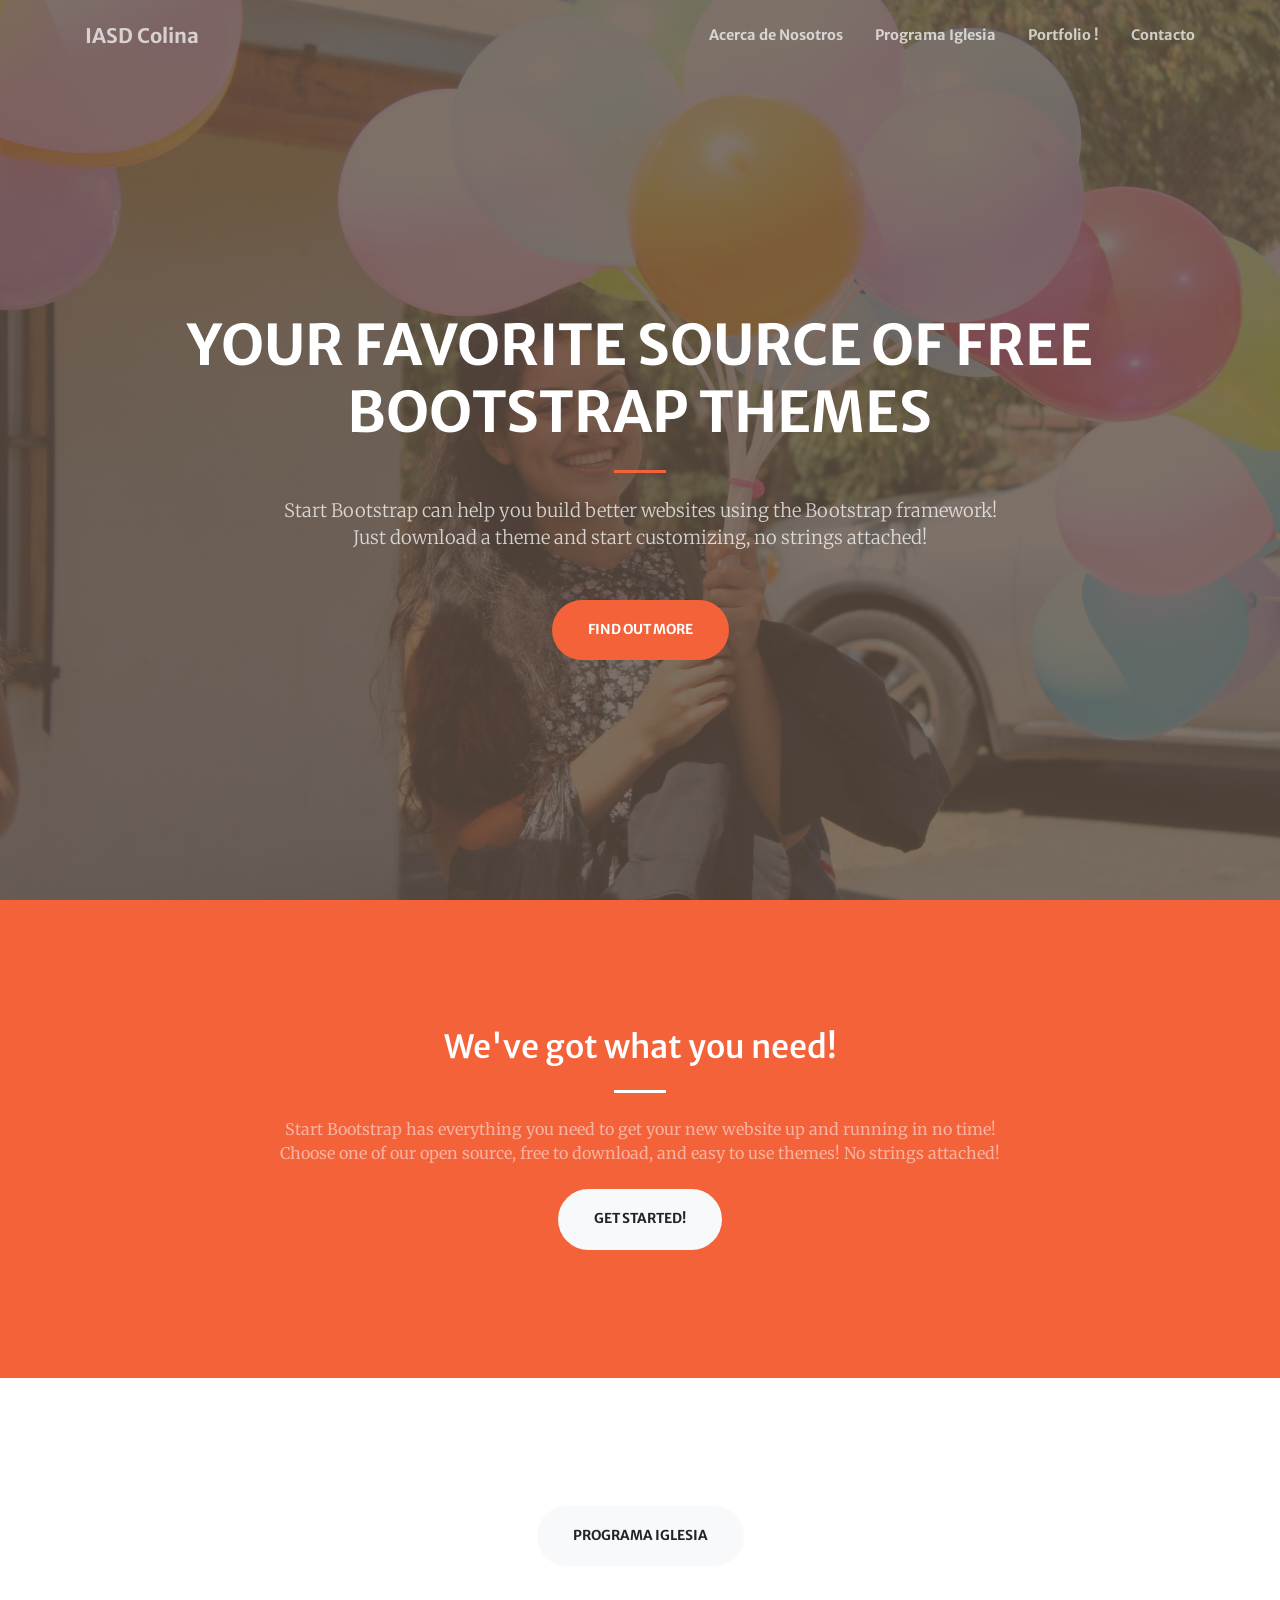
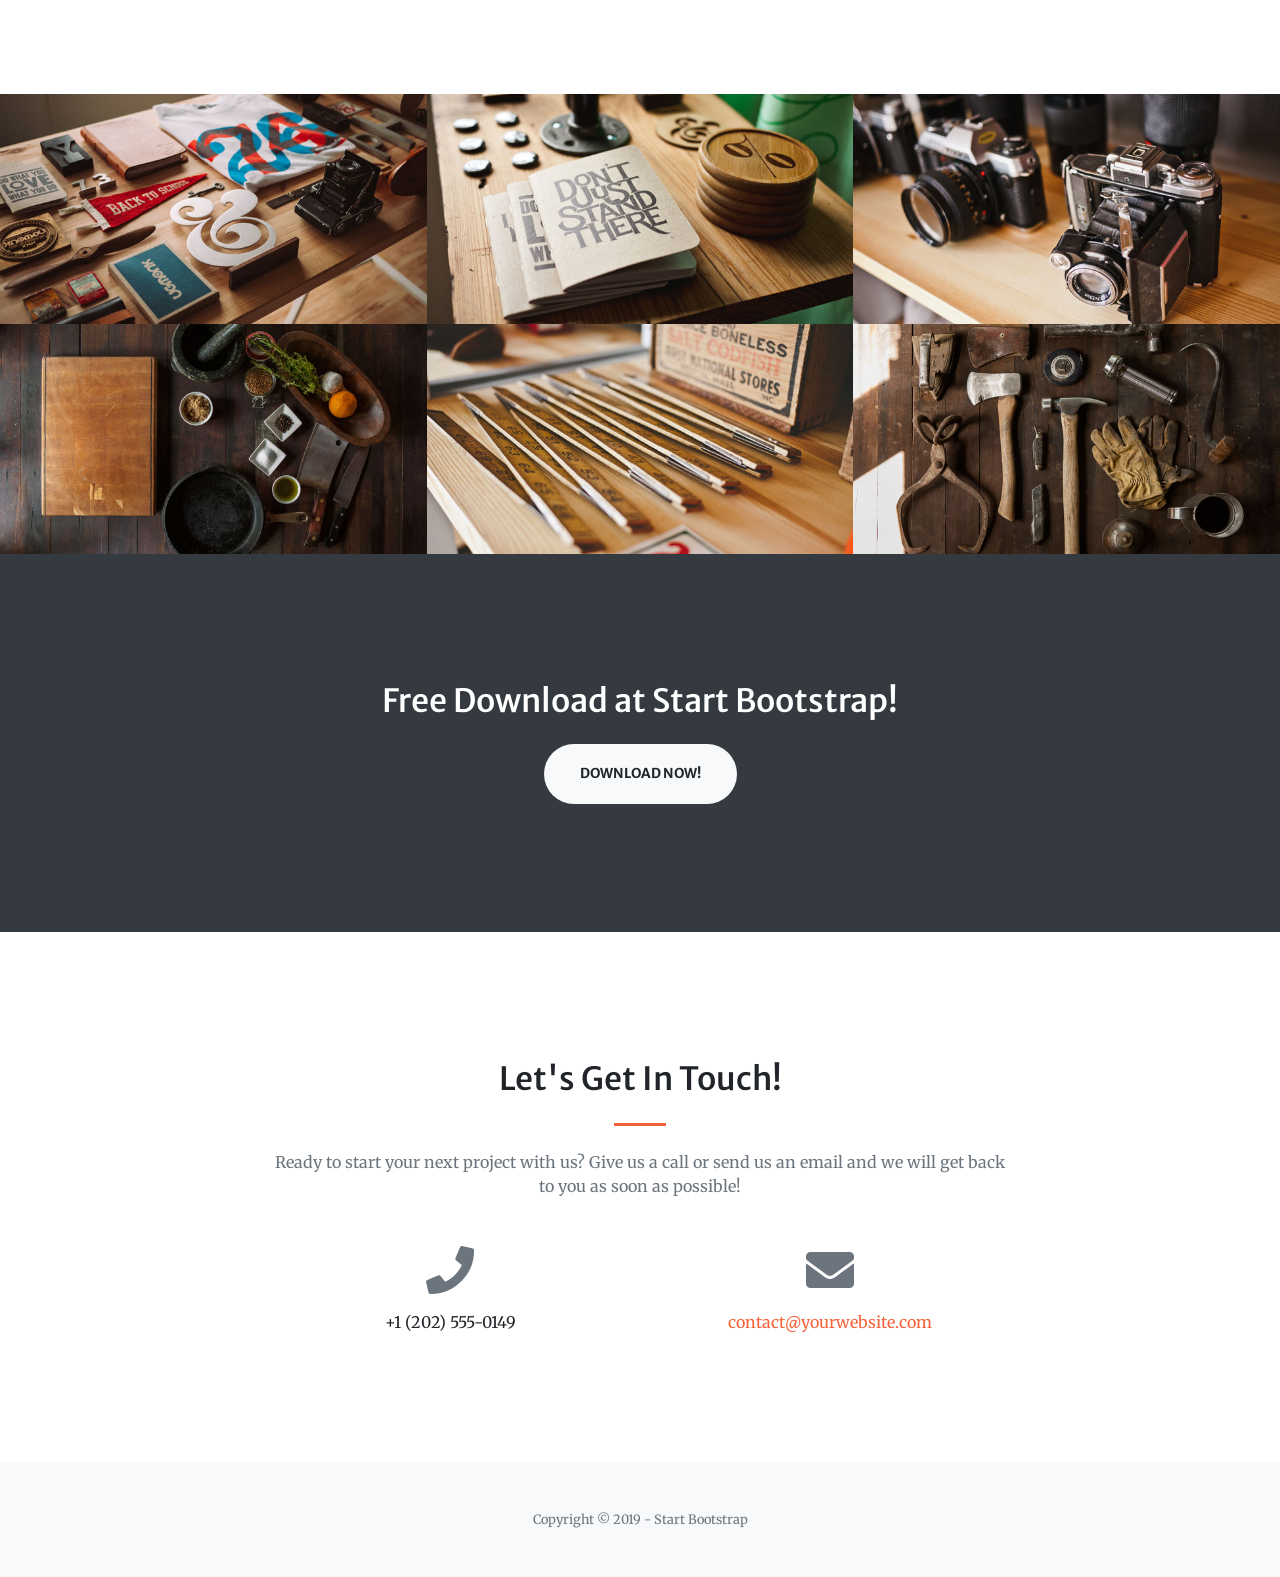
<file: index.html>
<!DOCTYPE html>
<html lang="en">

<head>

  <meta charset="utf-8">
  <meta name="viewport" content="width=device-width, initial-scale=1, shrink-to-fit=no">
  <meta name="description" content="">
  <meta name="author" content="">

  <title>IASD Colina</title>

  <!-- Font Awesome Icons -->
  <link href="vendor/fontawesome-free/css/all.min.css" rel="stylesheet" type="text/css">

  <!-- Google Fonts -->
  <link href="https://fonts.googleapis.com/css?family=Merriweather+Sans:400,700" rel="stylesheet">
  <link href='https://fonts.googleapis.com/css?family=Merriweather:400,300,300italic,400italic,700,700italic' rel='stylesheet' type='text/css'>

  <!-- Plugin CSS -->
  <link href="vendor/magnific-popup/magnific-popup.css" rel="stylesheet">

  <!-- Theme CSS - Includes Bootstrap -->
  <link href="css/creative.min.css" rel="stylesheet">

</head>

<body id="page-top">

  <!-- Navigation -->
  <nav class="navbar navbar-expand-lg navbar-light fixed-top py-3" id="mainNav">
    <div class="container">
      <a class="navbar-brand js-scroll-trigger" href="#page-top">IASD Colina</a>
      <button class="navbar-toggler navbar-toggler-right" type="button" data-toggle="collapse" data-target="#navbarResponsive" aria-controls="navbarResponsive" aria-expanded="false" aria-label="Toggle navigation">
        <span class="navbar-toggler-icon"></span>
      </button>
      <div class="collapse navbar-collapse" id="navbarResponsive">
        <ul class="navbar-nav ml-auto my-2 my-lg-0">
          <li class="nav-item">
            <a class="nav-link js-scroll-trigger" href="#about">Acerca de Nosotros</a>
          </li>
          <li class="nav-item">
            <a class="nav-link js-scroll-trigger" href="#services">Programa Iglesia</a>
          </li>
          <li class="nav-item">
            <a class="nav-link js-scroll-trigger" href="#portfolio">Portfolio !</a>
          </li>
          <li class="nav-item">
            <a class="nav-link js-scroll-trigger" href="#contact">Contacto</a>
          </li>
        </ul>
      </div>
    </div>
  </nav>

  <!-- Masthead -->
  <header class="masthead">
    <div class="container h-100">
      <div class="row h-100 align-items-center justify-content-center text-center">
        <div class="col-lg-10 align-self-end">
          <h1 class="text-uppercase text-white font-weight-bold">Your Favorite Source of Free Bootstrap Themes</h1>
          <hr class="divider my-4">
        </div>
        <div class="col-lg-8 align-self-baseline">
          <p class="text-white-75 font-weight-light mb-5">Start Bootstrap can help you build better websites using the Bootstrap framework! Just download a theme and start customizing, no strings attached!</p>
          <a class="btn btn-primary btn-xl js-scroll-trigger" href="#about">Find Out More</a>
        </div>
      </div>
    </div>
  </header>

  <!-- About Section -->
  <section class="page-section bg-primary" id="about">
    <div class="container">
      <div class="row justify-content-center">
        <div class="col-lg-8 text-center">
          <h2 class="text-white mt-0">We've got what you need!</h2>
          <hr class="divider light my-4">
          <p class="text-white-50 mb-4">Start Bootstrap has everything you need to get your new website up and running in no time! Choose one of our open source, free to download, and easy to use themes! No strings attached!</p>
          <a class="btn btn-light btn-xl js-scroll-trigger" href="#services">Get Started!</a>
        </div>
      </div>
    </div>
  </section>

  <!-- Services Section -->
  <section class="page-section" id="services">
    <div class="container">
      <div class="row justify-content-center">
        <div class="col-lg-8 text-center">
          <a class="btn btn-light btn-xl text-center" href="Programa Iglesia/index.html">Programa Iglesia</a>
        </div>
      </div>
    </div>
  </section>

  <!-- Portfolio Section -->
  <section id="portfolio">
    <div class="container-fluid p-0">
      <div class="row no-gutters">
        <div class="col-lg-4 col-sm-6">
          <a class="portfolio-box" href="img/portfolio/fullsize/1.jpg">
            <img class="img-fluid" src="img/portfolio/thumbnails/1.jpg" alt="">
            <div class="portfolio-box-caption">
              <div class="project-category text-white-50">
                Category
              </div>
              <div class="project-name">
                Project Name
              </div>
            </div>
          </a>
        </div>
        <div class="col-lg-4 col-sm-6">
          <a class="portfolio-box" href="img/portfolio/fullsize/2.jpg">
            <img class="img-fluid" src="img/portfolio/thumbnails/2.jpg" alt="">
            <div class="portfolio-box-caption">
              <div class="project-category text-white-50">
                Category
              </div>
              <div class="project-name">
                Project Name
              </div>
            </div>
          </a>
        </div>
        <div class="col-lg-4 col-sm-6">
          <a class="portfolio-box" href="img/portfolio/fullsize/3.jpg">
            <img class="img-fluid" src="img/portfolio/thumbnails/3.jpg" alt="">
            <div class="portfolio-box-caption">
              <div class="project-category text-white-50">
                Category
              </div>
              <div class="project-name">
                Project Name
              </div>
            </div>
          </a>
        </div>
        <div class="col-lg-4 col-sm-6">
          <a class="portfolio-box" href="img/portfolio/fullsize/4.jpg">
            <img class="img-fluid" src="img/portfolio/thumbnails/4.jpg" alt="">
            <div class="portfolio-box-caption">
              <div class="project-category text-white-50">
                Category
              </div>
              <div class="project-name">
                Project Name
              </div>
            </div>
          </a>
        </div>
        <div class="col-lg-4 col-sm-6">
          <a class="portfolio-box" href="img/portfolio/fullsize/5.jpg">
            <img class="img-fluid" src="img/portfolio/thumbnails/5.jpg" alt="">
            <div class="portfolio-box-caption">
              <div class="project-category text-white-50">
                Category
              </div>
              <div class="project-name">
                Project Name
              </div>
            </div>
          </a>
        </div>
        <div class="col-lg-4 col-sm-6">
          <a class="portfolio-box" href="img/portfolio/fullsize/6.jpg">
            <img class="img-fluid" src="img/portfolio/thumbnails/6.jpg" alt="">
            <div class="portfolio-box-caption p-3">
              <div class="project-category text-white-50">
                Category
              </div>
              <div class="project-name">
                Project Name
              </div>
            </div>
          </a>
        </div>
      </div>
    </div>
  </section>

  <!-- Call to Action Section -->
  <section class="page-section bg-dark text-white">
    <div class="container text-center">
      <h2 class="mb-4">Free Download at Start Bootstrap!</h2>
      <a class="btn btn-light btn-xl" href="https://startbootstrap.com/themes/creative/">Download Now!</a>
    </div>
  </section>

  <!-- Contact Section -->
  <section class="page-section" id="contact">
    <div class="container">
      <div class="row justify-content-center">
        <div class="col-lg-8 text-center">
          <h2 class="mt-0">Let's Get In Touch!</h2>
          <hr class="divider my-4">
          <p class="text-muted mb-5">Ready to start your next project with us? Give us a call or send us an email and we will get back to you as soon as possible!</p>
        </div>
      </div>
      <div class="row">
        <div class="col-lg-4 ml-auto text-center mb-5 mb-lg-0">
          <i class="fas fa-phone fa-3x mb-3 text-muted"></i>
          <div>+1 (202) 555-0149</div>
        </div>
        <div class="col-lg-4 mr-auto text-center">
          <i class="fas fa-envelope fa-3x mb-3 text-muted"></i>
          <!-- Make sure to change the email address in anchor text AND the link below! -->
          <a class="d-block" href="mailto:contact@yourwebsite.com">contact@yourwebsite.com</a>
        </div>
      </div>
    </div>
  </section>

  <!-- Footer -->
  <footer class="bg-light py-5">
    <div class="container">
      <div class="small text-center text-muted">Copyright &copy; 2019 - Start Bootstrap</div>
    </div>
  </footer>

  <!-- Bootstrap core JavaScript -->
  <script src="vendor/jquery/jquery.min.js"></script>
  <script src="vendor/bootstrap/js/bootstrap.bundle.min.js"></script>

  <!-- Plugin JavaScript -->
  <script src="vendor/jquery-easing/jquery.easing.min.js"></script>
  <script src="vendor/magnific-popup/jquery.magnific-popup.min.js"></script>

  <!-- Custom scripts for this template -->
  <script src="js/creative.min.js"></script>

</body>

</html>
</file>
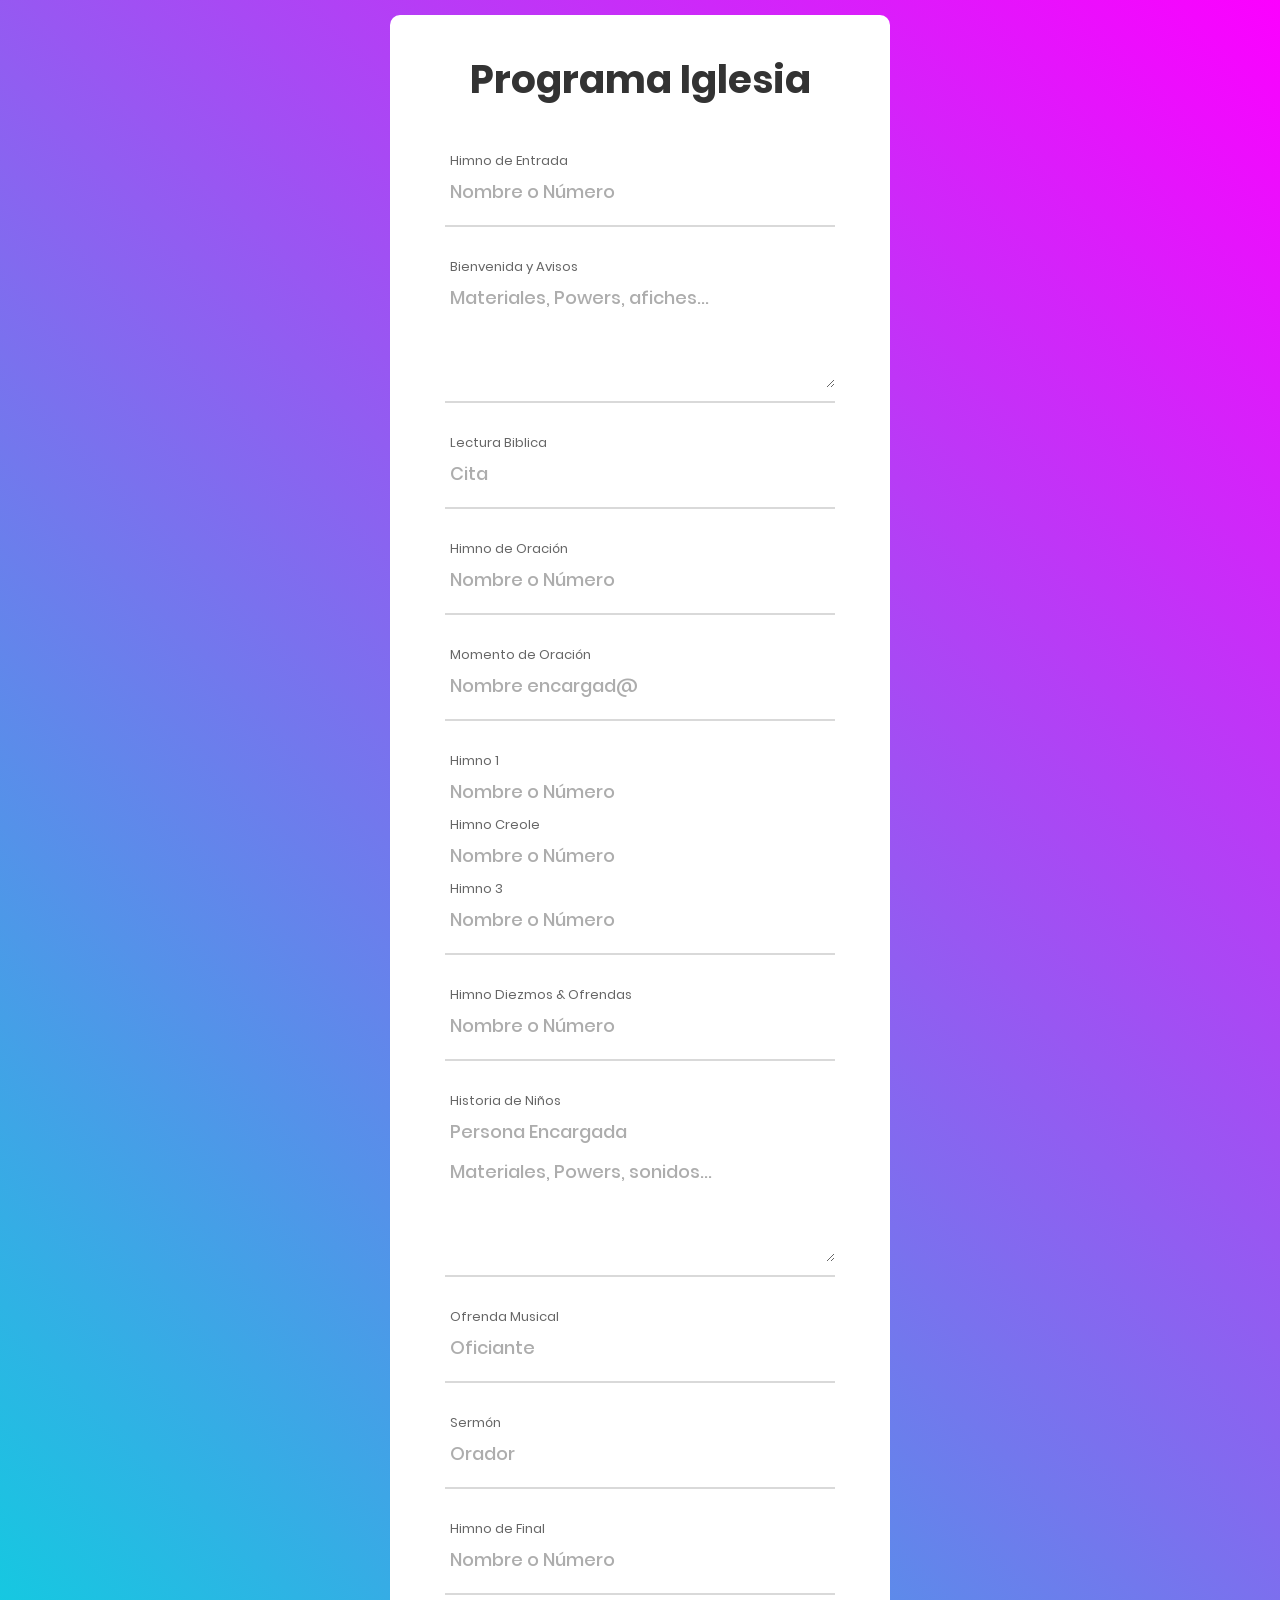
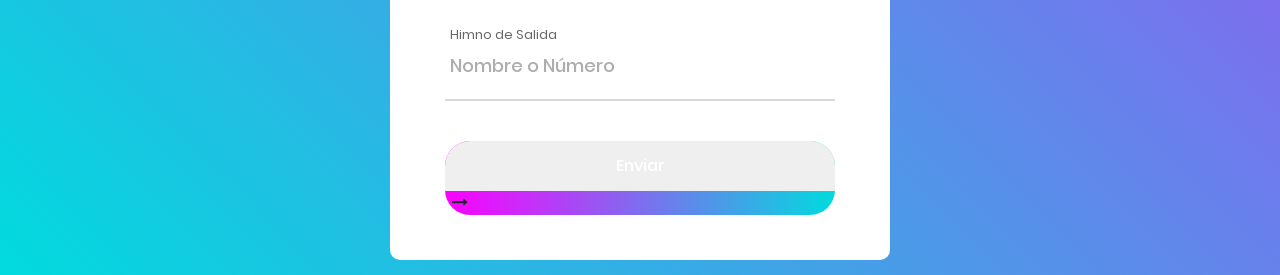
<file: Programa Iglesia/index.html>
<!DOCTYPE html>
<html lang="en">
<head>
	<title>Programa Iglesia</title>
	<meta charset="UTF-8">
	<meta name="viewport" content="width=device-width, initial-scale=1">
	<!--===============================================================================================-->
	<link rel="icon" type="image/png" href="images/icons/favicon.ico"/>
	<!--===============================================================================================-->
	<link rel="stylesheet" type="text/css" href="vendor/bootstrap/css/bootstrap.min.css">
	<!--===============================================================================================-->
	<link rel="stylesheet" type="text/css" href="fonts/font-awesome-4.7.0/css/font-awesome.min.css">
	<!--===============================================================================================-->
	<link rel="stylesheet" type="text/css" href="vendor/animate/animate.css">
	<!--===============================================================================================-->
	<link rel="stylesheet" type="text/css" href="vendor/css-hamburgers/hamburgers.min.css">
	<!--===============================================================================================-->
	<link rel="stylesheet" type="text/css" href="vendor/animsition/css/animsition.min.css">
	<!--===============================================================================================-->
	<link rel="stylesheet" type="text/css" href="vendor/select2/select2.min.css">
	<!--===============================================================================================-->
	<link rel="stylesheet" type="text/css" href="vendor/daterangepicker/daterangepicker.css">
	<!--===============================================================================================-->
	<link rel="stylesheet" type="text/css" href="css/util.css">
	<link rel="stylesheet" type="text/css" href="css/main.css">
	<!--===============================================================================================-->
</head>
<body>


	<div class="container-contact100">
		<div class="wrap-contact100">
			<form class="contact100-form validate-form" action="page/Programa Iglesia/programa.php" method="post">
				<span class="contact100-form-title">
					Programa Iglesia
				</span>
				<!-- Himno de Entrada -->
				<div class="wrap-input100 validate-input" data-validate="Name is required">
					<span class="label-input100">Himno de Entrada</span>
					<input class="input100" type="text" name="a" placeholder="Nombre o Número">
					<span class="focus-input100"></span>
				</div>
				<!-- Bienvenida & Avisos -->
				<div class="wrap-input100 validate-input" data-validate = "Message is required">
					<span class="label-input100">Bienvenida y Avisos</span>
					<textarea class="input100" name="b" placeholder="Materiales, Powers, afiches..."></textarea>
					<span class="focus-input100"></span>
				</div>
				<!-- Lectura Biblica  -->
				<div class="wrap-input100 validate-input" data-validate="Name is required">
					<span class="label-input100">Lectura Biblica</span>
					<input class="input100" type="text" name="c" placeholder="Cita">
					<span class="focus-input100"></span>
				</div>
				<!-- Himno de Oración-->
				<div class="wrap-input100 validate-input" data-validate="Name is required">
					<span class="label-input100">Himno de Oración</span>
					<input class="input100" type="text" name="d" placeholder="Nombre o Número">
					<span class="focus-input100"></span>
				</div>
				<!-- Oración-->
				<div class="wrap-input100 validate-input" data-validate="Name is required">
					<span class="label-input100">Momento de Oración</span>
					<input class="input100" type="text" name="e" placeholder="Nombre encargad@">
					<span class="focus-input100"></span>
				</div>

				<!-- Alabanza Cantada -->
				<div class="wrap-input100 validate-input" data-validate="Name is required">
					<span class="label-input100">Himno 1</span>
					<input class="input100" type="text" name="f" placeholder="Nombre o Número">
					<span class="focus-input100"></span>
					<span class="label-input100">Himno Creole</span>
					<input class="input100" type="text" name="g" placeholder="Nombre o Número">
					<span class="focus-input100"></span>
					<span class="label-input100">Himno 3</span>
					<input class="input100" type="text" name="h" placeholder="Nombre o Número">
					<span class="focus-input100"></span>
				</div>

				<!-- Himno para Recoger Diezmos & Ofrendas -->
				<div class="wrap-input100 validate-input" data-validate="Name is required">
					<span class="label-input100">Himno Diezmos & Ofrendas</span>
					<input class="input100" type="text" name="k" placeholder="Nombre o Número">
					<span class="focus-input100"></span>
				</div>

				<!-- Historia de Niños -->
				<div class="wrap-input100 validate-input" data-validate="Name is required">
					<span class="label-input100">Historia de Niños</span>
					<input class="input100" type="text" name="i" placeholder="Persona Encargada">
					<span class="focus-input100"></span>
					<textarea class="input100" name="j" placeholder="Materiales, Powers, sonidos..."></textarea>
					<span class="focus-input100"></span>
				</div>

				<!-- Ofrenda Musical -->
				<div class="wrap-input100 validate-input" data-validate="Name is required">
					<span class="label-input100">Ofrenda Musical</span>
					<input class="input100" type="text" name="l" placeholder="Oficiante">
					<span class="focus-input100"></span>
				</div>

				<!-- Sermón -->
				<div class="wrap-input100 validate-input" data-validate="Name is required">
					<span class="label-input100">Sermón</span>
					<input class="input100" type="text" name="m" placeholder="Orador">
					<span class="focus-input100"></span>
				</div>

				<!-- Himno de Final -->
				<div class="wrap-input100 validate-input" data-validate="Name is required">
					<span class="label-input100">Himno de Final</span>
					<input class="input100" type="text" name="n" placeholder="Nombre o Número">
					<span class="focus-input100"></span>
				</div>

				<!-- Himno de Salida -->
				<div class="wrap-input100 validate-input" data-validate="Name is required">
					<span class="label-input100">Himno de Salida</span>
					<input class="input100" type="text" name="o" placeholder="Nombre o Número">
					<span class="focus-input100"></span>
				</div>
				<!-- Enviar-->
				<div class="container-contact100-form-btn">
					<div class="wrap-contact100-form-btn">
						<div class="contact100-form-bgbtn">
						</div>
						<input class="submit contact100-form-btn" type="submit" value="Enviar">
							<span>
								<i class="fa fa-long-arrow-right m-l-7" aria-hidden="true"></i>
							</span>
					</div>
				</div>
			</form>
		</div>
	</div>



	<div id="dropDownSelect1"></div>

	<!--===============================================================================================-->
	<script src="vendor/jquery/jquery-3.2.1.min.js"></script>
	<!--===============================================================================================-->
	<script src="vendor/animsition/js/animsition.min.js"></script>
	<!--===============================================================================================-->
	<script src="vendor/bootstrap/js/popper.js"></script>
	<script src="vendor/bootstrap/js/bootstrap.min.js"></script>
	<!--===============================================================================================-->
	<script src="vendor/select2/select2.min.js"></script>
	<script>
		$(".selection-2").select2({
			minimumResultsForSearch: 20,
			dropdownParent: $('#dropDownSelect1')
		});
	</script>
	<!--===============================================================================================-->
	<script src="vendor/daterangepicker/moment.min.js"></script>
	<script src="vendor/daterangepicker/daterangepicker.js"></script>
	<!--===============================================================================================-->
	<script src="vendor/countdowntime/countdowntime.js"></script>
	<!--===============================================================================================-->
	<script src="js/main.js"></script>

	<!-- Global site tag (gtag.js) - Google Analytics -->
	<script async src="https://www.googletagmanager.com/gtag/js?id=UA-23581568-13"></script>
	<script>
	  window.dataLayer = window.dataLayer || [];
	  function gtag(){dataLayer.push(arguments);}
	  gtag('js', new Date());

	  gtag('config', 'UA-23581568-13');
	</script>
</body>
</html>
</file>
<file: Programa Iglesia/vendor/daterangepicker/daterangepicker.css>
.daterangepicker {
  position: absolute;
  color: inherit;
  background-color: #fff;
  border-radius: 4px;
  width: 278px;
  padding: 4px;
  margin-top: 1px;
  top: 100px;
  left: 20px;
  /* Calendars */ }
  .daterangepicker:before, .daterangepicker:after {
    position: absolute;
    display: inline-block;
    border-bottom-color: rgba(0, 0, 0, 0.2);
    content: ''; }
  .daterangepicker:before {
    top: -7px;
    border-right: 7px solid transparent;
    border-left: 7px solid transparent;
    border-bottom: 7px solid #ccc; }
  .daterangepicker:after {
    top: -6px;
    border-right: 6px solid transparent;
    border-bottom: 6px solid #fff;
    border-left: 6px solid transparent; }
  .daterangepicker.opensleft:before {
    right: 9px; }
  .daterangepicker.opensleft:after {
    right: 10px; }
  .daterangepicker.openscenter:before {
    left: 0;
    right: 0;
    width: 0;
    margin-left: auto;
    margin-right: auto; }
  .daterangepicker.openscenter:after {
    left: 0;
    right: 0;
    width: 0;
    margin-left: auto;
    margin-right: auto; }
  .daterangepicker.opensright:before {
    left: 9px; }
  .daterangepicker.opensright:after {
    left: 10px; }
  .daterangepicker.dropup {
    margin-top: -5px; }
    .daterangepicker.dropup:before {
      top: initial;
      bottom: -7px;
      border-bottom: initial;
      border-top: 7px solid #ccc; }
    .daterangepicker.dropup:after {
      top: initial;
      bottom: -6px;
      border-bottom: initial;
      border-top: 6px solid #fff; }
  .daterangepicker.dropdown-menu {
    max-width: none;
    z-index: 3001; }
  .daterangepicker.single .ranges, .daterangepicker.single .calendar {
    float: none; }
  .daterangepicker.show-calendar .calendar {
    display: block; }
  .daterangepicker .calendar {
    display: none;
    max-width: 270px;
    margin: 4px; }
    .daterangepicker .calendar.single .calendar-table {
      border: none; }
    .daterangepicker .calendar th, .daterangepicker .calendar td {
      white-space: nowrap;
      text-align: center;
      min-width: 32px; }
  .daterangepicker .calendar-table {
    border: 1px solid #fff;
    padding: 4px;
    border-radius: 4px;
    background-color: #fff; }
  .daterangepicker table {
    width: 100%;
    margin: 0; }
  .daterangepicker td, .daterangepicker th {
    text-align: center;
    width: 20px;
    height: 20px;
    border-radius: 4px;
    border: 1px solid transparent;
    white-space: nowrap;
    cursor: pointer; }
    .daterangepicker td.available:hover, .daterangepicker th.available:hover {
      background-color: #eee;
      border-color: transparent;
      color: inherit; }
    .daterangepicker td.week, .daterangepicker th.week {
      font-size: 80%;
      color: #ccc; }
  .daterangepicker td.off, .daterangepicker td.off.in-range, .daterangepicker td.off.start-date, .daterangepicker td.off.end-date {
    background-color: #fff;
    border-color: transparent;
    color: #999; }
  .daterangepicker td.in-range {
    background-color: #ebf4f8;
    border-color: transparent;
    color: #000;
    border-radius: 0; }
  .daterangepicker td.start-date {
    border-radius: 4px 0 0 4px; }
  .daterangepicker td.end-date {
    border-radius: 0 4px 4px 0; }
  .daterangepicker td.start-date.end-date {
    border-radius: 4px; }
  .daterangepicker td.active, .daterangepicker td.active:hover {
    background-color: #357ebd;
    border-color: transparent;
    color: #fff; }
  .daterangepicker th.month {
    width: auto; }
  .daterangepicker td.disabled, .daterangepicker option.disabled {
    color: #999;
    cursor: not-allowed;
    text-decoration: line-through; }
  .daterangepicker select.monthselect, .daterangepicker select.yearselect {
    font-size: 12px;
    padding: 1px;
    height: auto;
    margin: 0;
    cursor: default; }
  .daterangepicker select.monthselect {
    margin-right: 2%;
    width: 56%; }
  .daterangepicker select.yearselect {
    width: 40%; }
  .daterangepicker select.hourselect, .daterangepicker select.minuteselect, .daterangepicker select.secondselect, .daterangepicker select.ampmselect {
    width: 50px;
    margin-bottom: 0; }
  .daterangepicker .input-mini {
    border: 1px solid #ccc;
    border-radius: 4px;
    color: #555;
    height: 30px;
    line-height: 30px;
    display: block;
    vertical-align: middle;
    margin: 0 0 5px 0;
    padding: 0 6px 0 28px;
    width: 100%; }
    .daterangepicker .input-mini.active {
      border: 1px solid #08c;
      border-radius: 4px; }
  .daterangepicker .daterangepicker_input {
    position: relative; }
    .daterangepicker .daterangepicker_input i {
      position: absolute;
      left: 8px;
      top: 8px; }
  .daterangepicker.rtl .input-mini {
    padding-right: 28px;
    padding-left: 6px; }
  .daterangepicker.rtl .daterangepicker_input i {
    left: auto;
    right: 8px; }
  .daterangepicker .calendar-time {
    text-align: center;
    margin: 5px auto;
    line-height: 30px;
    position: relative;
    padding-left: 28px; }
    .daterangepicker .calendar-time select.disabled {
      color: #ccc;
      cursor: not-allowed; }

.ranges {
  font-size: 11px;
  float: none;
  margin: 4px;
  text-align: left; }
  .ranges ul {
    list-style: none;
    margin: 0 auto;
    padding: 0;
    width: 100%; }
  .ranges li {
    font-size: 13px;
    background-color: #f5f5f5;
    border: 1px solid #f5f5f5;
    border-radius: 4px;
    color: #08c;
    padding: 3px 12px;
    margin-bottom: 8px;
    cursor: pointer; }
    .ranges li:hover {
      background-color: #08c;
      border: 1px solid #08c;
      color: #fff; }
    .ranges li.active {
      background-color: #08c;
      border: 1px solid #08c;
      color: #fff; }

/*  Larger Screen Styling */
@media (min-width: 564px) {
  .daterangepicker {
    width: auto; }
    .daterangepicker .ranges ul {
      width: 160px; }
    .daterangepicker.single .ranges ul {
      width: 100%; }
    .daterangepicker.single .calendar.left {
      clear: none; }
    .daterangepicker.single.ltr .ranges, .daterangepicker.single.ltr .calendar {
      float: left; }
    .daterangepicker.single.rtl .ranges, .daterangepicker.single.rtl .calendar {
      float: right; }
    .daterangepicker.ltr {
      direction: ltr;
      text-align: left; }
      .daterangepicker.ltr .calendar.left {
        clear: left;
        margin-right: 0; }
        .daterangepicker.ltr .calendar.left .calendar-table {
          border-right: none;
          border-top-right-radius: 0;
          border-bottom-right-radius: 0; }
      .daterangepicker.ltr .calendar.right {
        margin-left: 0; }
        .daterangepicker.ltr .calendar.right .calendar-table {
          border-left: none;
          border-top-left-radius: 0;
          border-bottom-left-radius: 0; }
      .daterangepicker.ltr .left .daterangepicker_input {
        padding-right: 12px; }
      .daterangepicker.ltr .calendar.left .calendar-table {
        padding-right: 12px; }
      .daterangepicker.ltr .ranges, .daterangepicker.ltr .calendar {
        float: left; }
    .daterangepicker.rtl {
      direction: rtl;
      text-align: right; }
      .daterangepicker.rtl .calendar.left {
        clear: right;
        margin-left: 0; }
        .daterangepicker.rtl .calendar.left .calendar-table {
          border-left: none;
          border-top-left-radius: 0;
          border-bottom-left-radius: 0; }
      .daterangepicker.rtl .calendar.right {
        margin-right: 0; }
        .daterangepicker.rtl .calendar.right .calendar-table {
          border-right: none;
          border-top-right-radius: 0;
          border-bottom-right-radius: 0; }
      .daterangepicker.rtl .left .daterangepicker_input {
        padding-left: 12px; }
      .daterangepicker.rtl .calendar.left .calendar-table {
        padding-left: 12px; }
      .daterangepicker.rtl .ranges, .daterangepicker.rtl .calendar {
        text-align: right;
        float: right; } }
@media (min-width: 730px) {
  .daterangepicker .ranges {
    width: auto; }
  .daterangepicker.ltr .ranges {
    float: left; }
  .daterangepicker.rtl .ranges {
    float: right; }
  .daterangepicker .calendar.left {
    clear: none !important; } }
</file>
<file: Programa Iglesia/css/util.css>
/*[ FONT SIZE ]
///////////////////////////////////////////////////////////
*/
.fs-1 {font-size: 1px;}
.fs-2 {font-size: 2px;}
.fs-3 {font-size: 3px;}
.fs-4 {font-size: 4px;}
.fs-5 {font-size: 5px;}
.fs-6 {font-size: 6px;}
.fs-7 {font-size: 7px;}
.fs-8 {font-size: 8px;}
.fs-9 {font-size: 9px;}
.fs-10 {font-size: 10px;}
.fs-11 {font-size: 11px;}
.fs-12 {font-size: 12px;}
.fs-13 {font-size: 13px;}
.fs-14 {font-size: 14px;}
.fs-15 {font-size: 15px;}
.fs-16 {font-size: 16px;}
.fs-17 {font-size: 17px;}
.fs-18 {font-size: 18px;}
.fs-19 {font-size: 19px;}
.fs-20 {font-size: 20px;}
.fs-21 {font-size: 21px;}
.fs-22 {font-size: 22px;}
.fs-23 {font-size: 23px;}
.fs-24 {font-size: 24px;}
.fs-25 {font-size: 25px;}
.fs-26 {font-size: 26px;}
.fs-27 {font-size: 27px;}
.fs-28 {font-size: 28px;}
.fs-29 {font-size: 29px;}
.fs-30 {font-size: 30px;}
.fs-31 {font-size: 31px;}
.fs-32 {font-size: 32px;}
.fs-33 {font-size: 33px;}
.fs-34 {font-size: 34px;}
.fs-35 {font-size: 35px;}
.fs-36 {font-size: 36px;}
.fs-37 {font-size: 37px;}
.fs-38 {font-size: 38px;}
.fs-39 {font-size: 39px;}
.fs-40 {font-size: 40px;}
.fs-41 {font-size: 41px;}
.fs-42 {font-size: 42px;}
.fs-43 {font-size: 43px;}
.fs-44 {font-size: 44px;}
.fs-45 {font-size: 45px;}
.fs-46 {font-size: 46px;}
.fs-47 {font-size: 47px;}
.fs-48 {font-size: 48px;}
.fs-49 {font-size: 49px;}
.fs-50 {font-size: 50px;}
.fs-51 {font-size: 51px;}
.fs-52 {font-size: 52px;}
.fs-53 {font-size: 53px;}
.fs-54 {font-size: 54px;}
.fs-55 {font-size: 55px;}
.fs-56 {font-size: 56px;}
.fs-57 {font-size: 57px;}
.fs-58 {font-size: 58px;}
.fs-59 {font-size: 59px;}
.fs-60 {font-size: 60px;}
.fs-61 {font-size: 61px;}
.fs-62 {font-size: 62px;}
.fs-63 {font-size: 63px;}
.fs-64 {font-size: 64px;}
.fs-65 {font-size: 65px;}
.fs-66 {font-size: 66px;}
.fs-67 {font-size: 67px;}
.fs-68 {font-size: 68px;}
.fs-69 {font-size: 69px;}
.fs-70 {font-size: 70px;}
.fs-71 {font-size: 71px;}
.fs-72 {font-size: 72px;}
.fs-73 {font-size: 73px;}
.fs-74 {font-size: 74px;}
.fs-75 {font-size: 75px;}
.fs-76 {font-size: 76px;}
.fs-77 {font-size: 77px;}
.fs-78 {font-size: 78px;}
.fs-79 {font-size: 79px;}
.fs-80 {font-size: 80px;}
.fs-81 {font-size: 81px;}
.fs-82 {font-size: 82px;}
.fs-83 {font-size: 83px;}
.fs-84 {font-size: 84px;}
.fs-85 {font-size: 85px;}
.fs-86 {font-size: 86px;}
.fs-87 {font-size: 87px;}
.fs-88 {font-size: 88px;}
.fs-89 {font-size: 89px;}
.fs-90 {font-size: 90px;}
.fs-91 {font-size: 91px;}
.fs-92 {font-size: 92px;}
.fs-93 {font-size: 93px;}
.fs-94 {font-size: 94px;}
.fs-95 {font-size: 95px;}
.fs-96 {font-size: 96px;}
.fs-97 {font-size: 97px;}
.fs-98 {font-size: 98px;}
.fs-99 {font-size: 99px;}
.fs-100 {font-size: 100px;}
.fs-101 {font-size: 101px;}
.fs-102 {font-size: 102px;}
.fs-103 {font-size: 103px;}
.fs-104 {font-size: 104px;}
.fs-105 {font-size: 105px;}
.fs-106 {font-size: 106px;}
.fs-107 {font-size: 107px;}
.fs-108 {font-size: 108px;}
.fs-109 {font-size: 109px;}
.fs-110 {font-size: 110px;}
.fs-111 {font-size: 111px;}
.fs-112 {font-size: 112px;}
.fs-113 {font-size: 113px;}
.fs-114 {font-size: 114px;}
.fs-115 {font-size: 115px;}
.fs-116 {font-size: 116px;}
.fs-117 {font-size: 117px;}
.fs-118 {font-size: 118px;}
.fs-119 {font-size: 119px;}
.fs-120 {font-size: 120px;}
.fs-121 {font-size: 121px;}
.fs-122 {font-size: 122px;}
.fs-123 {font-size: 123px;}
.fs-124 {font-size: 124px;}
.fs-125 {font-size: 125px;}
.fs-126 {font-size: 126px;}
.fs-127 {font-size: 127px;}
.fs-128 {font-size: 128px;}
.fs-129 {font-size: 129px;}
.fs-130 {font-size: 130px;}
.fs-131 {font-size: 131px;}
.fs-132 {font-size: 132px;}
.fs-133 {font-size: 133px;}
.fs-134 {font-size: 134px;}
.fs-135 {font-size: 135px;}
.fs-136 {font-size: 136px;}
.fs-137 {font-size: 137px;}
.fs-138 {font-size: 138px;}
.fs-139 {font-size: 139px;}
.fs-140 {font-size: 140px;}
.fs-141 {font-size: 141px;}
.fs-142 {font-size: 142px;}
.fs-143 {font-size: 143px;}
.fs-144 {font-size: 144px;}
.fs-145 {font-size: 145px;}
.fs-146 {font-size: 146px;}
.fs-147 {font-size: 147px;}
.fs-148 {font-size: 148px;}
.fs-149 {font-size: 149px;}
.fs-150 {font-size: 150px;}
.fs-151 {font-size: 151px;}
.fs-152 {font-size: 152px;}
.fs-153 {font-size: 153px;}
.fs-154 {font-size: 154px;}
.fs-155 {font-size: 155px;}
.fs-156 {font-size: 156px;}
.fs-157 {font-size: 157px;}
.fs-158 {font-size: 158px;}
.fs-159 {font-size: 159px;}
.fs-160 {font-size: 160px;}
.fs-161 {font-size: 161px;}
.fs-162 {font-size: 162px;}
.fs-163 {font-size: 163px;}
.fs-164 {font-size: 164px;}
.fs-165 {font-size: 165px;}
.fs-166 {font-size: 166px;}
.fs-167 {font-size: 167px;}
.fs-168 {font-size: 168px;}
.fs-169 {font-size: 169px;}
.fs-170 {font-size: 170px;}
.fs-171 {font-size: 171px;}
.fs-172 {font-size: 172px;}
.fs-173 {font-size: 173px;}
.fs-174 {font-size: 174px;}
.fs-175 {font-size: 175px;}
.fs-176 {font-size: 176px;}
.fs-177 {font-size: 177px;}
.fs-178 {font-size: 178px;}
.fs-179 {font-size: 179px;}
.fs-180 {font-size: 180px;}
.fs-181 {font-size: 181px;}
.fs-182 {font-size: 182px;}
.fs-183 {font-size: 183px;}
.fs-184 {font-size: 184px;}
.fs-185 {font-size: 185px;}
.fs-186 {font-size: 186px;}
.fs-187 {font-size: 187px;}
.fs-188 {font-size: 188px;}
.fs-189 {font-size: 189px;}
.fs-190 {font-size: 190px;}
.fs-191 {font-size: 191px;}
.fs-192 {font-size: 192px;}
.fs-193 {font-size: 193px;}
.fs-194 {font-size: 194px;}
.fs-195 {font-size: 195px;}
.fs-196 {font-size: 196px;}
.fs-197 {font-size: 197px;}
.fs-198 {font-size: 198px;}
.fs-199 {font-size: 199px;}
.fs-200 {font-size: 200px;}

/*[ PADDING ]
///////////////////////////////////////////////////////////
*/
.p-t-0 {padding-top: 0px;}
.p-t-1 {padding-top: 1px;}
.p-t-2 {padding-top: 2px;}
.p-t-3 {padding-top: 3px;}
.p-t-4 {padding-top: 4px;}
.p-t-5 {padding-top: 5px;}
.p-t-6 {padding-top: 6px;}
.p-t-7 {padding-top: 7px;}
.p-t-8 {padding-top: 8px;}
.p-t-9 {padding-top: 9px;}
.p-t-10 {padding-top: 10px;}
.p-t-11 {padding-top: 11px;}
.p-t-12 {padding-top: 12px;}
.p-t-13 {padding-top: 13px;}
.p-t-14 {padding-top: 14px;}
.p-t-15 {padding-top: 15px;}
.p-t-16 {padding-top: 16px;}
.p-t-17 {padding-top: 17px;}
.p-t-18 {padding-top: 18px;}
.p-t-19 {padding-top: 19px;}
.p-t-20 {padding-top: 20px;}
.p-t-21 {padding-top: 21px;}
.p-t-22 {padding-top: 22px;}
.p-t-23 {padding-top: 23px;}
.p-t-24 {padding-top: 24px;}
.p-t-25 {padding-top: 25px;}
.p-t-26 {padding-top: 26px;}
.p-t-27 {padding-top: 27px;}
.p-t-28 {padding-top: 28px;}
.p-t-29 {padding-top: 29px;}
.p-t-30 {padding-top: 30px;}
.p-t-31 {padding-top: 31px;}
.p-t-32 {padding-top: 32px;}
.p-t-33 {padding-top: 33px;}
.p-t-34 {padding-top: 34px;}
.p-t-35 {padding-top: 35px;}
.p-t-36 {padding-top: 36px;}
.p-t-37 {padding-top: 37px;}
.p-t-38 {padding-top: 38px;}
.p-t-39 {padding-top: 39px;}
.p-t-40 {padding-top: 40px;}
.p-t-41 {padding-top: 41px;}
.p-t-42 {padding-top: 42px;}
.p-t-43 {padding-top: 43px;}
.p-t-44 {padding-top: 44px;}
.p-t-45 {padding-top: 45px;}
.p-t-46 {padding-top: 46px;}
.p-t-47 {padding-top: 47px;}
.p-t-48 {padding-top: 48px;}
.p-t-49 {padding-top: 49px;}
.p-t-50 {padding-top: 50px;}
.p-t-51 {padding-top: 51px;}
.p-t-52 {padding-top: 52px;}
.p-t-53 {padding-top: 53px;}
.p-t-54 {padding-top: 54px;}
.p-t-55 {padding-top: 55px;}
.p-t-56 {padding-top: 56px;}
.p-t-57 {padding-top: 57px;}
.p-t-58 {padding-top: 58px;}
.p-t-59 {padding-top: 59px;}
.p-t-60 {padding-top: 60px;}
.p-t-61 {padding-top: 61px;}
.p-t-62 {padding-top: 62px;}
.p-t-63 {padding-top: 63px;}
.p-t-64 {padding-top: 64px;}
.p-t-65 {padding-top: 65px;}
.p-t-66 {padding-top: 66px;}
.p-t-67 {padding-top: 67px;}
.p-t-68 {padding-top: 68px;}
.p-t-69 {padding-top: 69px;}
.p-t-70 {padding-top: 70px;}
.p-t-71 {padding-top: 71px;}
.p-t-72 {padding-top: 72px;}
.p-t-73 {padding-top: 73px;}
.p-t-74 {padding-top: 74px;}
.p-t-75 {padding-top: 75px;}
.p-t-76 {padding-top: 76px;}
.p-t-77 {padding-top: 77px;}
.p-t-78 {padding-top: 78px;}
.p-t-79 {padding-top: 79px;}
.p-t-80 {padding-top: 80px;}
.p-t-81 {padding-top: 81px;}
.p-t-82 {padding-top: 82px;}
.p-t-83 {padding-top: 83px;}
.p-t-84 {padding-top: 84px;}
.p-t-85 {padding-top: 85px;}
.p-t-86 {padding-top: 86px;}
.p-t-87 {padding-top: 87px;}
.p-t-88 {padding-top: 88px;}
.p-t-89 {padding-top: 89px;}
.p-t-90 {padding-top: 90px;}
.p-t-91 {padding-top: 91px;}
.p-t-92 {padding-top: 92px;}
.p-t-93 {padding-top: 93px;}
.p-t-94 {padding-top: 94px;}
.p-t-95 {padding-top: 95px;}
.p-t-96 {padding-top: 96px;}
.p-t-97 {padding-top: 97px;}
.p-t-98 {padding-top: 98px;}
.p-t-99 {padding-top: 99px;}
.p-t-100 {padding-top: 100px;}
.p-t-101 {padding-top: 101px;}
.p-t-102 {padding-top: 102px;}
.p-t-103 {padding-top: 103px;}
.p-t-104 {padding-top: 104px;}
.p-t-105 {padding-top: 105px;}
.p-t-106 {padding-top: 106px;}
.p-t-107 {padding-top: 107px;}
.p-t-108 {padding-top: 108px;}
.p-t-109 {padding-top: 109px;}
.p-t-110 {padding-top: 110px;}
.p-t-111 {padding-top: 111px;}
.p-t-112 {padding-top: 112px;}
.p-t-113 {padding-top: 113px;}
.p-t-114 {padding-top: 114px;}
.p-t-115 {padding-top: 115px;}
.p-t-116 {padding-top: 116px;}
.p-t-117 {padding-top: 117px;}
.p-t-118 {padding-top: 118px;}
.p-t-119 {padding-top: 119px;}
.p-t-120 {padding-top: 120px;}
.p-t-121 {padding-top: 121px;}
.p-t-122 {padding-top: 122px;}
.p-t-123 {padding-top: 123px;}
.p-t-124 {padding-top: 124px;}
.p-t-125 {padding-top: 125px;}
.p-t-126 {padding-top: 126px;}
.p-t-127 {padding-top: 127px;}
.p-t-128 {padding-top: 128px;}
.p-t-129 {padding-top: 129px;}
.p-t-130 {padding-top: 130px;}
.p-t-131 {padding-top: 131px;}
.p-t-132 {padding-top: 132px;}
.p-t-133 {padding-top: 133px;}
.p-t-134 {padding-top: 134px;}
.p-t-135 {padding-top: 135px;}
.p-t-136 {padding-top: 136px;}
.p-t-137 {padding-top: 137px;}
.p-t-138 {padding-top: 138px;}
.p-t-139 {padding-top: 139px;}
.p-t-140 {padding-top: 140px;}
.p-t-141 {padding-top: 141px;}
.p-t-142 {padding-top: 142px;}
.p-t-143 {padding-top: 143px;}
.p-t-144 {padding-top: 144px;}
.p-t-145 {padding-top: 145px;}
.p-t-146 {padding-top: 146px;}
.p-t-147 {padding-top: 147px;}
.p-t-148 {padding-top: 148px;}
.p-t-149 {padding-top: 149px;}
.p-t-150 {padding-top: 150px;}
.p-t-151 {padding-top: 151px;}
.p-t-152 {padding-top: 152px;}
.p-t-153 {padding-top: 153px;}
.p-t-154 {padding-top: 154px;}
.p-t-155 {padding-top: 155px;}
.p-t-156 {padding-top: 156px;}
.p-t-157 {padding-top: 157px;}
.p-t-158 {padding-top: 158px;}
.p-t-159 {padding-top: 159px;}
.p-t-160 {padding-top: 160px;}
.p-t-161 {padding-top: 161px;}
.p-t-162 {padding-top: 162px;}
.p-t-163 {padding-top: 163px;}
.p-t-164 {padding-top: 164px;}
.p-t-165 {padding-top: 165px;}
.p-t-166 {padding-top: 166px;}
.p-t-167 {padding-top: 167px;}
.p-t-168 {padding-top: 168px;}
.p-t-169 {padding-top: 169px;}
.p-t-170 {padding-top: 170px;}
.p-t-171 {padding-top: 171px;}
.p-t-172 {padding-top: 172px;}
.p-t-173 {padding-top: 173px;}
.p-t-174 {padding-top: 174px;}
.p-t-175 {padding-top: 175px;}
.p-t-176 {padding-top: 176px;}
.p-t-177 {padding-top: 177px;}
.p-t-178 {padding-top: 178px;}
.p-t-179 {padding-top: 179px;}
.p-t-180 {padding-top: 180px;}
.p-t-181 {padding-top: 181px;}
.p-t-182 {padding-top: 182px;}
.p-t-183 {padding-top: 183px;}
.p-t-184 {padding-top: 184px;}
.p-t-185 {padding-top: 185px;}
.p-t-186 {padding-top: 186px;}
.p-t-187 {padding-top: 187px;}
.p-t-188 {padding-top: 188px;}
.p-t-189 {padding-top: 189px;}
.p-t-190 {padding-top: 190px;}
.p-t-191 {padding-top: 191px;}
.p-t-192 {padding-top: 192px;}
.p-t-193 {padding-top: 193px;}
.p-t-194 {padding-top: 194px;}
.p-t-195 {padding-top: 195px;}
.p-t-196 {padding-top: 196px;}
.p-t-197 {padding-top: 197px;}
.p-t-198 {padding-top: 198px;}
.p-t-199 {padding-top: 199px;}
.p-t-200 {padding-top: 200px;}
.p-t-201 {padding-top: 201px;}
.p-t-202 {padding-top: 202px;}
.p-t-203 {padding-top: 203px;}
.p-t-204 {padding-top: 204px;}
.p-t-205 {padding-top: 205px;}
.p-t-206 {padding-top: 206px;}
.p-t-207 {padding-top: 207px;}
.p-t-208 {padding-top: 208px;}
.p-t-209 {padding-top: 209px;}
.p-t-210 {padding-top: 210px;}
.p-t-211 {padding-top: 211px;}
.p-t-212 {padding-top: 212px;}
.p-t-213 {padding-top: 213px;}
.p-t-214 {padding-top: 214px;}
.p-t-215 {padding-top: 215px;}
.p-t-216 {padding-top: 216px;}
.p-t-217 {padding-top: 217px;}
.p-t-218 {padding-top: 218px;}
.p-t-219 {padding-top: 219px;}
.p-t-220 {padding-top: 220px;}
.p-t-221 {padding-top: 221px;}
.p-t-222 {padding-top: 222px;}
.p-t-223 {padding-top: 223px;}
.p-t-224 {padding-top: 224px;}
.p-t-225 {padding-top: 225px;}
.p-t-226 {padding-top: 226px;}
.p-t-227 {padding-top: 227px;}
.p-t-228 {padding-top: 228px;}
.p-t-229 {padding-top: 229px;}
.p-t-230 {padding-top: 230px;}
.p-t-231 {padding-top: 231px;}
.p-t-232 {padding-top: 232px;}
.p-t-233 {padding-top: 233px;}
.p-t-234 {padding-top: 234px;}
.p-t-235 {padding-top: 235px;}
.p-t-236 {padding-top: 236px;}
.p-t-237 {padding-top: 237px;}
.p-t-238 {padding-top: 238px;}
.p-t-239 {padding-top: 239px;}
.p-t-240 {padding-top: 240px;}
.p-t-241 {padding-top: 241px;}
.p-t-242 {padding-top: 242px;}
.p-t-243 {padding-top: 243px;}
.p-t-244 {padding-top: 244px;}
.p-t-245 {padding-top: 245px;}
.p-t-246 {padding-top: 246px;}
.p-t-247 {padding-top: 247px;}
.p-t-248 {padding-top: 248px;}
.p-t-249 {padding-top: 249px;}
.p-t-250 {padding-top: 250px;}
.p-b-0 {padding-bottom: 0px;}
.p-b-1 {padding-bottom: 1px;}
.p-b-2 {padding-bottom: 2px;}
.p-b-3 {padding-bottom: 3px;}
.p-b-4 {padding-bottom: 4px;}
.p-b-5 {padding-bottom: 5px;}
.p-b-6 {padding-bottom: 6px;}
.p-b-7 {padding-bottom: 7px;}
.p-b-8 {padding-bottom: 8px;}
.p-b-9 {padding-bottom: 9px;}
.p-b-10 {padding-bottom: 10px;}
.p-b-11 {padding-bottom: 11px;}
.p-b-12 {padding-bottom: 12px;}
.p-b-13 {padding-bottom: 13px;}
.p-b-14 {padding-bottom: 14px;}
.p-b-15 {padding-bottom: 15px;}
.p-b-16 {padding-bottom: 16px;}
.p-b-17 {padding-bottom: 17px;}
.p-b-18 {padding-bottom: 18px;}
.p-b-19 {padding-bottom: 19px;}
.p-b-20 {padding-bottom: 20px;}
.p-b-21 {padding-bottom: 21px;}
.p-b-22 {padding-bottom: 22px;}
.p-b-23 {padding-bottom: 23px;}
.p-b-24 {padding-bottom: 24px;}
.p-b-25 {padding-bottom: 25px;}
.p-b-26 {padding-bottom: 26px;}
.p-b-27 {padding-bottom: 27px;}
.p-b-28 {padding-bottom: 28px;}
.p-b-29 {padding-bottom: 29px;}
.p-b-30 {padding-bottom: 30px;}
.p-b-31 {padding-bottom: 31px;}
.p-b-32 {padding-bottom: 32px;}
.p-b-33 {padding-bottom: 33px;}
.p-b-34 {padding-bottom: 34px;}
.p-b-35 {padding-bottom: 35px;}
.p-b-36 {padding-bottom: 36px;}
.p-b-37 {padding-bottom: 37px;}
.p-b-38 {padding-bottom: 38px;}
.p-b-39 {padding-bottom: 39px;}
.p-b-40 {padding-bottom: 40px;}
.p-b-41 {padding-bottom: 41px;}
.p-b-42 {padding-bottom: 42px;}
.p-b-43 {padding-bottom: 43px;}
.p-b-44 {padding-bottom: 44px;}
.p-b-45 {padding-bottom: 45px;}
.p-b-46 {padding-bottom: 46px;}
.p-b-47 {padding-bottom: 47px;}
.p-b-48 {padding-bottom: 48px;}
.p-b-49 {padding-bottom: 49px;}
.p-b-50 {padding-bottom: 50px;}
.p-b-51 {padding-bottom: 51px;}
.p-b-52 {padding-bottom: 52px;}
.p-b-53 {padding-bottom: 53px;}
.p-b-54 {padding-bottom: 54px;}
.p-b-55 {padding-bottom: 55px;}
.p-b-56 {padding-bottom: 56px;}
.p-b-57 {padding-bottom: 57px;}
.p-b-58 {padding-bottom: 58px;}
.p-b-59 {padding-bottom: 59px;}
.p-b-60 {padding-bottom: 60px;}
.p-b-61 {padding-bottom: 61px;}
.p-b-62 {padding-bottom: 62px;}
.p-b-63 {padding-bottom: 63px;}
.p-b-64 {padding-bottom: 64px;}
.p-b-65 {padding-bottom: 65px;}
.p-b-66 {padding-bottom: 66px;}
.p-b-67 {padding-bottom: 67px;}
.p-b-68 {padding-bottom: 68px;}
.p-b-69 {padding-bottom: 69px;}
.p-b-70 {padding-bottom: 70px;}
.p-b-71 {padding-bottom: 71px;}
.p-b-72 {padding-bottom: 72px;}
.p-b-73 {padding-bottom: 73px;}
.p-b-74 {padding-bottom: 74px;}
.p-b-75 {padding-bottom: 75px;}
.p-b-76 {padding-bottom: 76px;}
.p-b-77 {padding-bottom: 77px;}
.p-b-78 {padding-bottom: 78px;}
.p-b-79 {padding-bottom: 79px;}
.p-b-80 {padding-bottom: 80px;}
.p-b-81 {padding-bottom: 81px;}
.p-b-82 {padding-bottom: 82px;}
.p-b-83 {padding-bottom: 83px;}
.p-b-84 {padding-bottom: 84px;}
.p-b-85 {padding-bottom: 85px;}
.p-b-86 {padding-bottom: 86px;}
.p-b-87 {padding-bottom: 87px;}
.p-b-88 {padding-bottom: 88px;}
.p-b-89 {padding-bottom: 89px;}
.p-b-90 {padding-bottom: 90px;}
.p-b-91 {padding-bottom: 91px;}
.p-b-92 {padding-bottom: 92px;}
.p-b-93 {padding-bottom: 93px;}
.p-b-94 {padding-bottom: 94px;}
.p-b-95 {padding-bottom: 95px;}
.p-b-96 {padding-bottom: 96px;}
.p-b-97 {padding-bottom: 97px;}
.p-b-98 {padding-bottom: 98px;}
.p-b-99 {padding-bottom: 99px;}
.p-b-100 {padding-bottom: 100px;}
.p-b-101 {padding-bottom: 101px;}
.p-b-102 {padding-bottom: 102px;}
.p-b-103 {padding-bottom: 103px;}
.p-b-104 {padding-bottom: 104px;}
.p-b-105 {padding-bottom: 105px;}
.p-b-106 {padding-bottom: 106px;}
.p-b-107 {padding-bottom: 107px;}
.p-b-108 {padding-bottom: 108px;}
.p-b-109 {padding-bottom: 109px;}
.p-b-110 {padding-bottom: 110px;}
.p-b-111 {padding-bottom: 111px;}
.p-b-112 {padding-bottom: 112px;}
.p-b-113 {padding-bottom: 113px;}
.p-b-114 {padding-bottom: 114px;}
.p-b-115 {padding-bottom: 115px;}
.p-b-116 {padding-bottom: 116px;}
.p-b-117 {padding-bottom: 117px;}
.p-b-118 {padding-bottom: 118px;}
.p-b-119 {padding-bottom: 119px;}
.p-b-120 {padding-bottom: 120px;}
.p-b-121 {padding-bottom: 121px;}
.p-b-122 {padding-bottom: 122px;}
.p-b-123 {padding-bottom: 123px;}
.p-b-124 {padding-bottom: 124px;}
.p-b-125 {padding-bottom: 125px;}
.p-b-126 {padding-bottom: 126px;}
.p-b-127 {padding-bottom: 127px;}
.p-b-128 {padding-bottom: 128px;}
.p-b-129 {padding-bottom: 129px;}
.p-b-130 {padding-bottom: 130px;}
.p-b-131 {padding-bottom: 131px;}
.p-b-132 {padding-bottom: 132px;}
.p-b-133 {padding-bottom: 133px;}
.p-b-134 {padding-bottom: 134px;}
.p-b-135 {padding-bottom: 135px;}
.p-b-136 {padding-bottom: 136px;}
.p-b-137 {padding-bottom: 137px;}
.p-b-138 {padding-bottom: 138px;}
.p-b-139 {padding-bottom: 139px;}
.p-b-140 {padding-bottom: 140px;}
.p-b-141 {padding-bottom: 141px;}
.p-b-142 {padding-bottom: 142px;}
.p-b-143 {padding-bottom: 143px;}
.p-b-144 {padding-bottom: 144px;}
.p-b-145 {padding-bottom: 145px;}
.p-b-146 {padding-bottom: 146px;}
.p-b-147 {padding-bottom: 147px;}
.p-b-148 {padding-bottom: 148px;}
.p-b-149 {padding-bottom: 149px;}
.p-b-150 {padding-bottom: 150px;}
.p-b-151 {padding-bottom: 151px;}
.p-b-152 {padding-bottom: 152px;}
.p-b-153 {padding-bottom: 153px;}
.p-b-154 {padding-bottom: 154px;}
.p-b-155 {padding-bottom: 155px;}
.p-b-156 {padding-bottom: 156px;}
.p-b-157 {padding-bottom: 157px;}
.p-b-158 {padding-bottom: 158px;}
.p-b-159 {padding-bottom: 159px;}
.p-b-160 {padding-bottom: 160px;}
.p-b-161 {padding-bottom: 161px;}
.p-b-162 {padding-bottom: 162px;}
.p-b-163 {padding-bottom: 163px;}
.p-b-164 {padding-bottom: 164px;}
.p-b-165 {padding-bottom: 165px;}
.p-b-166 {padding-bottom: 166px;}
.p-b-167 {padding-bottom: 167px;}
.p-b-168 {padding-bottom: 168px;}
.p-b-169 {padding-bottom: 169px;}
.p-b-170 {padding-bottom: 170px;}
.p-b-171 {padding-bottom: 171px;}
.p-b-172 {padding-bottom: 172px;}
.p-b-173 {padding-bottom: 173px;}
.p-b-174 {padding-bottom: 174px;}
.p-b-175 {padding-bottom: 175px;}
.p-b-176 {padding-bottom: 176px;}
.p-b-177 {padding-bottom: 177px;}
.p-b-178 {padding-bottom: 178px;}
.p-b-179 {padding-bottom: 179px;}
.p-b-180 {padding-bottom: 180px;}
.p-b-181 {padding-bottom: 181px;}
.p-b-182 {padding-bottom: 182px;}
.p-b-183 {padding-bottom: 183px;}
.p-b-184 {padding-bottom: 184px;}
.p-b-185 {padding-bottom: 185px;}
.p-b-186 {padding-bottom: 186px;}
.p-b-187 {padding-bottom: 187px;}
.p-b-188 {padding-bottom: 188px;}
.p-b-189 {padding-bottom: 189px;}
.p-b-190 {padding-bottom: 190px;}
.p-b-191 {padding-bottom: 191px;}
.p-b-192 {padding-bottom: 192px;}
.p-b-193 {padding-bottom: 193px;}
.p-b-194 {padding-bottom: 194px;}
.p-b-195 {padding-bottom: 195px;}
.p-b-196 {padding-bottom: 196px;}
.p-b-197 {padding-bottom: 197px;}
.p-b-198 {padding-bottom: 198px;}
.p-b-199 {padding-bottom: 199px;}
.p-b-200 {padding-bottom: 200px;}
.p-b-201 {padding-bottom: 201px;}
.p-b-202 {padding-bottom: 202px;}
.p-b-203 {padding-bottom: 203px;}
.p-b-204 {padding-bottom: 204px;}
.p-b-205 {padding-bottom: 205px;}
.p-b-206 {padding-bottom: 206px;}
.p-b-207 {padding-bottom: 207px;}
.p-b-208 {padding-bottom: 208px;}
.p-b-209 {padding-bottom: 209px;}
.p-b-210 {padding-bottom: 210px;}
.p-b-211 {padding-bottom: 211px;}
.p-b-212 {padding-bottom: 212px;}
.p-b-213 {padding-bottom: 213px;}
.p-b-214 {padding-bottom: 214px;}
.p-b-215 {padding-bottom: 215px;}
.p-b-216 {padding-bottom: 216px;}
.p-b-217 {padding-bottom: 217px;}
.p-b-218 {padding-bottom: 218px;}
.p-b-219 {padding-bottom: 219px;}
.p-b-220 {padding-bottom: 220px;}
.p-b-221 {padding-bottom: 221px;}
.p-b-222 {padding-bottom: 222px;}
.p-b-223 {padding-bottom: 223px;}
.p-b-224 {padding-bottom: 224px;}
.p-b-225 {padding-bottom: 225px;}
.p-b-226 {padding-bottom: 226px;}
.p-b-227 {padding-bottom: 227px;}
.p-b-228 {padding-bottom: 228px;}
.p-b-229 {padding-bottom: 229px;}
.p-b-230 {padding-bottom: 230px;}
.p-b-231 {padding-bottom: 231px;}
.p-b-232 {padding-bottom: 232px;}
.p-b-233 {padding-bottom: 233px;}
.p-b-234 {padding-bottom: 234px;}
.p-b-235 {padding-bottom: 235px;}
.p-b-236 {padding-bottom: 236px;}
.p-b-237 {padding-bottom: 237px;}
.p-b-238 {padding-bottom: 238px;}
.p-b-239 {padding-bottom: 239px;}
.p-b-240 {padding-bottom: 240px;}
.p-b-241 {padding-bottom: 241px;}
.p-b-242 {padding-bottom: 242px;}
.p-b-243 {padding-bottom: 243px;}
.p-b-244 {padding-bottom: 244px;}
.p-b-245 {padding-bottom: 245px;}
.p-b-246 {padding-bottom: 246px;}
.p-b-247 {padding-bottom: 247px;}
.p-b-248 {padding-bottom: 248px;}
.p-b-249 {padding-bottom: 249px;}
.p-b-250 {padding-bottom: 250px;}
.p-l-0 {padding-left: 0px;}
.p-l-1 {padding-left: 1px;}
.p-l-2 {padding-left: 2px;}
.p-l-3 {padding-left: 3px;}
.p-l-4 {padding-left: 4px;}
.p-l-5 {padding-left: 5px;}
.p-l-6 {padding-left: 6px;}
.p-l-7 {padding-left: 7px;}
.p-l-8 {padding-left: 8px;}
.p-l-9 {padding-left: 9px;}
.p-l-10 {padding-left: 10px;}
.p-l-11 {padding-left: 11px;}
.p-l-12 {padding-left: 12px;}
.p-l-13 {padding-left: 13px;}
.p-l-14 {padding-left: 14px;}
.p-l-15 {padding-left: 15px;}
.p-l-16 {padding-left: 16px;}
.p-l-17 {padding-left: 17px;}
.p-l-18 {padding-left: 18px;}
.p-l-19 {padding-left: 19px;}
.p-l-20 {padding-left: 20px;}
.p-l-21 {padding-left: 21px;}
.p-l-22 {padding-left: 22px;}
.p-l-23 {padding-left: 23px;}
.p-l-24 {padding-left: 24px;}
.p-l-25 {padding-left: 25px;}
.p-l-26 {padding-left: 26px;}
.p-l-27 {padding-left: 27px;}
.p-l-28 {padding-left: 28px;}
.p-l-29 {padding-left: 29px;}
.p-l-30 {padding-left: 30px;}
.p-l-31 {padding-left: 31px;}
.p-l-32 {padding-left: 32px;}
.p-l-33 {padding-left: 33px;}
.p-l-34 {padding-left: 34px;}
.p-l-35 {padding-left: 35px;}
.p-l-36 {padding-left: 36px;}
.p-l-37 {padding-left: 37px;}
.p-l-38 {padding-left: 38px;}
.p-l-39 {padding-left: 39px;}
.p-l-40 {padding-left: 40px;}
.p-l-41 {padding-left: 41px;}
.p-l-42 {padding-left: 42px;}
.p-l-43 {padding-left: 43px;}
.p-l-44 {padding-left: 44px;}
.p-l-45 {padding-left: 45px;}
.p-l-46 {padding-left: 46px;}
.p-l-47 {padding-left: 47px;}
.p-l-48 {padding-left: 48px;}
.p-l-49 {padding-left: 49px;}
.p-l-50 {padding-left: 50px;}
.p-l-51 {padding-left: 51px;}
.p-l-52 {padding-left: 52px;}
.p-l-53 {padding-left: 53px;}
.p-l-54 {padding-left: 54px;}
.p-l-55 {padding-left: 55px;}
.p-l-56 {padding-left: 56px;}
.p-l-57 {padding-left: 57px;}
.p-l-58 {padding-left: 58px;}
.p-l-59 {padding-left: 59px;}
.p-l-60 {padding-left: 60px;}
.p-l-61 {padding-left: 61px;}
.p-l-62 {padding-left: 62px;}
.p-l-63 {padding-left: 63px;}
.p-l-64 {padding-left: 64px;}
.p-l-65 {padding-left: 65px;}
.p-l-66 {padding-left: 66px;}
.p-l-67 {padding-left: 67px;}
.p-l-68 {padding-left: 68px;}
.p-l-69 {padding-left: 69px;}
.p-l-70 {padding-left: 70px;}
.p-l-71 {padding-left: 71px;}
.p-l-72 {padding-left: 72px;}
.p-l-73 {padding-left: 73px;}
.p-l-74 {padding-left: 74px;}
.p-l-75 {padding-left: 75px;}
.p-l-76 {padding-left: 76px;}
.p-l-77 {padding-left: 77px;}
.p-l-78 {padding-left: 78px;}
.p-l-79 {padding-left: 79px;}
.p-l-80 {padding-left: 80px;}
.p-l-81 {padding-left: 81px;}
.p-l-82 {padding-left: 82px;}
.p-l-83 {padding-left: 83px;}
.p-l-84 {padding-left: 84px;}
.p-l-85 {padding-left: 85px;}
.p-l-86 {padding-left: 86px;}
.p-l-87 {padding-left: 87px;}
.p-l-88 {padding-left: 88px;}
.p-l-89 {padding-left: 89px;}
.p-l-90 {padding-left: 90px;}
.p-l-91 {padding-left: 91px;}
.p-l-92 {padding-left: 92px;}
.p-l-93 {padding-left: 93px;}
.p-l-94 {padding-left: 94px;}
.p-l-95 {padding-left: 95px;}
.p-l-96 {padding-left: 96px;}
.p-l-97 {padding-left: 97px;}
.p-l-98 {padding-left: 98px;}
.p-l-99 {padding-left: 99px;}
.p-l-100 {padding-left: 100px;}
.p-l-101 {padding-left: 101px;}
.p-l-102 {padding-left: 102px;}
.p-l-103 {padding-left: 103px;}
.p-l-104 {padding-left: 104px;}
.p-l-105 {padding-left: 105px;}
.p-l-106 {padding-left: 106px;}
.p-l-107 {padding-left: 107px;}
.p-l-108 {padding-left: 108px;}
.p-l-109 {padding-left: 109px;}
.p-l-110 {padding-left: 110px;}
.p-l-111 {padding-left: 111px;}
.p-l-112 {padding-left: 112px;}
.p-l-113 {padding-left: 113px;}
.p-l-114 {padding-left: 114px;}
.p-l-115 {padding-left: 115px;}
.p-l-116 {padding-left: 116px;}
.p-l-117 {padding-left: 117px;}
.p-l-118 {padding-left: 118px;}
.p-l-119 {padding-left: 119px;}
.p-l-120 {padding-left: 120px;}
.p-l-121 {padding-left: 121px;}
.p-l-122 {padding-left: 122px;}
.p-l-123 {padding-left: 123px;}
.p-l-124 {padding-left: 124px;}
.p-l-125 {padding-left: 125px;}
.p-l-126 {padding-left: 126px;}
.p-l-127 {padding-left: 127px;}
.p-l-128 {padding-left: 128px;}
.p-l-129 {padding-left: 129px;}
.p-l-130 {padding-left: 130px;}
.p-l-131 {padding-left: 131px;}
.p-l-132 {padding-left: 132px;}
.p-l-133 {padding-left: 133px;}
.p-l-134 {padding-left: 134px;}
.p-l-135 {padding-left: 135px;}
.p-l-136 {padding-left: 136px;}
.p-l-137 {padding-left: 137px;}
.p-l-138 {padding-left: 138px;}
.p-l-139 {padding-left: 139px;}
.p-l-140 {padding-left: 140px;}
.p-l-141 {padding-left: 141px;}
.p-l-142 {padding-left: 142px;}
.p-l-143 {padding-left: 143px;}
.p-l-144 {padding-left: 144px;}
.p-l-145 {padding-left: 145px;}
.p-l-146 {padding-left: 146px;}
.p-l-147 {padding-left: 147px;}
.p-l-148 {padding-left: 148px;}
.p-l-149 {padding-left: 149px;}
.p-l-150 {padding-left: 150px;}
.p-l-151 {padding-left: 151px;}
.p-l-152 {padding-left: 152px;}
.p-l-153 {padding-left: 153px;}
.p-l-154 {padding-left: 154px;}
.p-l-155 {padding-left: 155px;}
.p-l-156 {padding-left: 156px;}
.p-l-157 {padding-left: 157px;}
.p-l-158 {padding-left: 158px;}
.p-l-159 {padding-left: 159px;}
.p-l-160 {padding-left: 160px;}
.p-l-161 {padding-left: 161px;}
.p-l-162 {padding-left: 162px;}
.p-l-163 {padding-left: 163px;}
.p-l-164 {padding-left: 164px;}
.p-l-165 {padding-left: 165px;}
.p-l-166 {padding-left: 166px;}
.p-l-167 {padding-left: 167px;}
.p-l-168 {padding-left: 168px;}
.p-l-169 {padding-left: 169px;}
.p-l-170 {padding-left: 170px;}
.p-l-171 {padding-left: 171px;}
.p-l-172 {padding-left: 172px;}
.p-l-173 {padding-left: 173px;}
.p-l-174 {padding-left: 174px;}
.p-l-175 {padding-left: 175px;}
.p-l-176 {padding-left: 176px;}
.p-l-177 {padding-left: 177px;}
.p-l-178 {padding-left: 178px;}
.p-l-179 {padding-left: 179px;}
.p-l-180 {padding-left: 180px;}
.p-l-181 {padding-left: 181px;}
.p-l-182 {padding-left: 182px;}
.p-l-183 {padding-left: 183px;}
.p-l-184 {padding-left: 184px;}
.p-l-185 {padding-left: 185px;}
.p-l-186 {padding-left: 186px;}
.p-l-187 {padding-left: 187px;}
.p-l-188 {padding-left: 188px;}
.p-l-189 {padding-left: 189px;}
.p-l-190 {padding-left: 190px;}
.p-l-191 {padding-left: 191px;}
.p-l-192 {padding-left: 192px;}
.p-l-193 {padding-left: 193px;}
.p-l-194 {padding-left: 194px;}
.p-l-195 {padding-left: 195px;}
.p-l-196 {padding-left: 196px;}
.p-l-197 {padding-left: 197px;}
.p-l-198 {padding-left: 198px;}
.p-l-199 {padding-left: 199px;}
.p-l-200 {padding-left: 200px;}
.p-l-201 {padding-left: 201px;}
.p-l-202 {padding-left: 202px;}
.p-l-203 {padding-left: 203px;}
.p-l-204 {padding-left: 204px;}
.p-l-205 {padding-left: 205px;}
.p-l-206 {padding-left: 206px;}
.p-l-207 {padding-left: 207px;}
.p-l-208 {padding-left: 208px;}
.p-l-209 {padding-left: 209px;}
.p-l-210 {padding-left: 210px;}
.p-l-211 {padding-left: 211px;}
.p-l-212 {padding-left: 212px;}
.p-l-213 {padding-left: 213px;}
.p-l-214 {padding-left: 214px;}
.p-l-215 {padding-left: 215px;}
.p-l-216 {padding-left: 216px;}
.p-l-217 {padding-left: 217px;}
.p-l-218 {padding-left: 218px;}
.p-l-219 {padding-left: 219px;}
.p-l-220 {padding-left: 220px;}
.p-l-221 {padding-left: 221px;}
.p-l-222 {padding-left: 222px;}
.p-l-223 {padding-left: 223px;}
.p-l-224 {padding-left: 224px;}
.p-l-225 {padding-left: 225px;}
.p-l-226 {padding-left: 226px;}
.p-l-227 {padding-left: 227px;}
.p-l-228 {padding-left: 228px;}
.p-l-229 {padding-left: 229px;}
.p-l-230 {padding-left: 230px;}
.p-l-231 {padding-left: 231px;}
.p-l-232 {padding-left: 232px;}
.p-l-233 {padding-left: 233px;}
.p-l-234 {padding-left: 234px;}
.p-l-235 {padding-left: 235px;}
.p-l-236 {padding-left: 236px;}
.p-l-237 {padding-left: 237px;}
.p-l-238 {padding-left: 238px;}
.p-l-239 {padding-left: 239px;}
.p-l-240 {padding-left: 240px;}
.p-l-241 {padding-left: 241px;}
.p-l-242 {padding-left: 242px;}
.p-l-243 {padding-left: 243px;}
.p-l-244 {padding-left: 244px;}
.p-l-245 {padding-left: 245px;}
.p-l-246 {padding-left: 246px;}
.p-l-247 {padding-left: 247px;}
.p-l-248 {padding-left: 248px;}
.p-l-249 {padding-left: 249px;}
.p-l-250 {padding-left: 250px;}
.p-r-0 {padding-right: 0px;}
.p-r-1 {padding-right: 1px;}
.p-r-2 {padding-right: 2px;}
.p-r-3 {padding-right: 3px;}
.p-r-4 {padding-right: 4px;}
.p-r-5 {padding-right: 5px;}
.p-r-6 {padding-right: 6px;}
.p-r-7 {padding-right: 7px;}
.p-r-8 {padding-right: 8px;}
.p-r-9 {padding-right: 9px;}
.p-r-10 {padding-right: 10px;}
.p-r-11 {padding-right: 11px;}
.p-r-12 {padding-right: 12px;}
.p-r-13 {padding-right: 13px;}
.p-r-14 {padding-right: 14px;}
.p-r-15 {padding-right: 15px;}
.p-r-16 {padding-right: 16px;}
.p-r-17 {padding-right: 17px;}
.p-r-18 {padding-right: 18px;}
.p-r-19 {padding-right: 19px;}
.p-r-20 {padding-right: 20px;}
.p-r-21 {padding-right: 21px;}
.p-r-22 {padding-right: 22px;}
.p-r-23 {padding-right: 23px;}
.p-r-24 {padding-right: 24px;}
.p-r-25 {padding-right: 25px;}
.p-r-26 {padding-right: 26px;}
.p-r-27 {padding-right: 27px;}
.p-r-28 {padding-right: 28px;}
.p-r-29 {padding-right: 29px;}
.p-r-30 {padding-right: 30px;}
.p-r-31 {padding-right: 31px;}
.p-r-32 {padding-right: 32px;}
.p-r-33 {padding-right: 33px;}
.p-r-34 {padding-right: 34px;}
.p-r-35 {padding-right: 35px;}
.p-r-36 {padding-right: 36px;}
.p-r-37 {padding-right: 37px;}
.p-r-38 {padding-right: 38px;}
.p-r-39 {padding-right: 39px;}
.p-r-40 {padding-right: 40px;}
.p-r-41 {padding-right: 41px;}
.p-r-42 {padding-right: 42px;}
.p-r-43 {padding-right: 43px;}
.p-r-44 {padding-right: 44px;}
.p-r-45 {padding-right: 45px;}
.p-r-46 {padding-right: 46px;}
.p-r-47 {padding-right: 47px;}
.p-r-48 {padding-right: 48px;}
.p-r-49 {padding-right: 49px;}
.p-r-50 {padding-right: 50px;}
.p-r-51 {padding-right: 51px;}
.p-r-52 {padding-right: 52px;}
.p-r-53 {padding-right: 53px;}
.p-r-54 {padding-right: 54px;}
.p-r-55 {padding-right: 55px;}
.p-r-56 {padding-right: 56px;}
.p-r-57 {padding-right: 57px;}
.p-r-58 {padding-right: 58px;}
.p-r-59 {padding-right: 59px;}
.p-r-60 {padding-right: 60px;}
.p-r-61 {padding-right: 61px;}
.p-r-62 {padding-right: 62px;}
.p-r-63 {padding-right: 63px;}
.p-r-64 {padding-right: 64px;}
.p-r-65 {padding-right: 65px;}
.p-r-66 {padding-right: 66px;}
.p-r-67 {padding-right: 67px;}
.p-r-68 {padding-right: 68px;}
.p-r-69 {padding-right: 69px;}
.p-r-70 {padding-right: 70px;}
.p-r-71 {padding-right: 71px;}
.p-r-72 {padding-right: 72px;}
.p-r-73 {padding-right: 73px;}
.p-r-74 {padding-right: 74px;}
.p-r-75 {padding-right: 75px;}
.p-r-76 {padding-right: 76px;}
.p-r-77 {padding-right: 77px;}
.p-r-78 {padding-right: 78px;}
.p-r-79 {padding-right: 79px;}
.p-r-80 {padding-right: 80px;}
.p-r-81 {padding-right: 81px;}
.p-r-82 {padding-right: 82px;}
.p-r-83 {padding-right: 83px;}
.p-r-84 {padding-right: 84px;}
.p-r-85 {padding-right: 85px;}
.p-r-86 {padding-right: 86px;}
.p-r-87 {padding-right: 87px;}
.p-r-88 {padding-right: 88px;}
.p-r-89 {padding-right: 89px;}
.p-r-90 {padding-right: 90px;}
.p-r-91 {padding-right: 91px;}
.p-r-92 {padding-right: 92px;}
.p-r-93 {padding-right: 93px;}
.p-r-94 {padding-right: 94px;}
.p-r-95 {padding-right: 95px;}
.p-r-96 {padding-right: 96px;}
.p-r-97 {padding-right: 97px;}
.p-r-98 {padding-right: 98px;}
.p-r-99 {padding-right: 99px;}
.p-r-100 {padding-right: 100px;}
.p-r-101 {padding-right: 101px;}
.p-r-102 {padding-right: 102px;}
.p-r-103 {padding-right: 103px;}
.p-r-104 {padding-right: 104px;}
.p-r-105 {padding-right: 105px;}
.p-r-106 {padding-right: 106px;}
.p-r-107 {padding-right: 107px;}
.p-r-108 {padding-right: 108px;}
.p-r-109 {padding-right: 109px;}
.p-r-110 {padding-right: 110px;}
.p-r-111 {padding-right: 111px;}
.p-r-112 {padding-right: 112px;}
.p-r-113 {padding-right: 113px;}
.p-r-114 {padding-right: 114px;}
.p-r-115 {padding-right: 115px;}
.p-r-116 {padding-right: 116px;}
.p-r-117 {padding-right: 117px;}
.p-r-118 {padding-right: 118px;}
.p-r-119 {padding-right: 119px;}
.p-r-120 {padding-right: 120px;}
.p-r-121 {padding-right: 121px;}
.p-r-122 {padding-right: 122px;}
.p-r-123 {padding-right: 123px;}
.p-r-124 {padding-right: 124px;}
.p-r-125 {padding-right: 125px;}
.p-r-126 {padding-right: 126px;}
.p-r-127 {padding-right: 127px;}
.p-r-128 {padding-right: 128px;}
.p-r-129 {padding-right: 129px;}
.p-r-130 {padding-right: 130px;}
.p-r-131 {padding-right: 131px;}
.p-r-132 {padding-right: 132px;}
.p-r-133 {padding-right: 133px;}
.p-r-134 {padding-right: 134px;}
.p-r-135 {padding-right: 135px;}
.p-r-136 {padding-right: 136px;}
.p-r-137 {padding-right: 137px;}
.p-r-138 {padding-right: 138px;}
.p-r-139 {padding-right: 139px;}
.p-r-140 {padding-right: 140px;}
.p-r-141 {padding-right: 141px;}
.p-r-142 {padding-right: 142px;}
.p-r-143 {padding-right: 143px;}
.p-r-144 {padding-right: 144px;}
.p-r-145 {padding-right: 145px;}
.p-r-146 {padding-right: 146px;}
.p-r-147 {padding-right: 147px;}
.p-r-148 {padding-right: 148px;}
.p-r-149 {padding-right: 149px;}
.p-r-150 {padding-right: 150px;}
.p-r-151 {padding-right: 151px;}
.p-r-152 {padding-right: 152px;}
.p-r-153 {padding-right: 153px;}
.p-r-154 {padding-right: 154px;}
.p-r-155 {padding-right: 155px;}
.p-r-156 {padding-right: 156px;}
.p-r-157 {padding-right: 157px;}
.p-r-158 {padding-right: 158px;}
.p-r-159 {padding-right: 159px;}
.p-r-160 {padding-right: 160px;}
.p-r-161 {padding-right: 161px;}
.p-r-162 {padding-right: 162px;}
.p-r-163 {padding-right: 163px;}
.p-r-164 {padding-right: 164px;}
.p-r-165 {padding-right: 165px;}
.p-r-166 {padding-right: 166px;}
.p-r-167 {padding-right: 167px;}
.p-r-168 {padding-right: 168px;}
.p-r-169 {padding-right: 169px;}
.p-r-170 {padding-right: 170px;}
.p-r-171 {padding-right: 171px;}
.p-r-172 {padding-right: 172px;}
.p-r-173 {padding-right: 173px;}
.p-r-174 {padding-right: 174px;}
.p-r-175 {padding-right: 175px;}
.p-r-176 {padding-right: 176px;}
.p-r-177 {padding-right: 177px;}
.p-r-178 {padding-right: 178px;}
.p-r-179 {padding-right: 179px;}
.p-r-180 {padding-right: 180px;}
.p-r-181 {padding-right: 181px;}
.p-r-182 {padding-right: 182px;}
.p-r-183 {padding-right: 183px;}
.p-r-184 {padding-right: 184px;}
.p-r-185 {padding-right: 185px;}
.p-r-186 {padding-right: 186px;}
.p-r-187 {padding-right: 187px;}
.p-r-188 {padding-right: 188px;}
.p-r-189 {padding-right: 189px;}
.p-r-190 {padding-right: 190px;}
.p-r-191 {padding-right: 191px;}
.p-r-192 {padding-right: 192px;}
.p-r-193 {padding-right: 193px;}
.p-r-194 {padding-right: 194px;}
.p-r-195 {padding-right: 195px;}
.p-r-196 {padding-right: 196px;}
.p-r-197 {padding-right: 197px;}
.p-r-198 {padding-right: 198px;}
.p-r-199 {padding-right: 199px;}
.p-r-200 {padding-right: 200px;}
.p-r-201 {padding-right: 201px;}
.p-r-202 {padding-right: 202px;}
.p-r-203 {padding-right: 203px;}
.p-r-204 {padding-right: 204px;}
.p-r-205 {padding-right: 205px;}
.p-r-206 {padding-right: 206px;}
.p-r-207 {padding-right: 207px;}
.p-r-208 {padding-right: 208px;}
.p-r-209 {padding-right: 209px;}
.p-r-210 {padding-right: 210px;}
.p-r-211 {padding-right: 211px;}
.p-r-212 {padding-right: 212px;}
.p-r-213 {padding-right: 213px;}
.p-r-214 {padding-right: 214px;}
.p-r-215 {padding-right: 215px;}
.p-r-216 {padding-right: 216px;}
.p-r-217 {padding-right: 217px;}
.p-r-218 {padding-right: 218px;}
.p-r-219 {padding-right: 219px;}
.p-r-220 {padding-right: 220px;}
.p-r-221 {padding-right: 221px;}
.p-r-222 {padding-right: 222px;}
.p-r-223 {padding-right: 223px;}
.p-r-224 {padding-right: 224px;}
.p-r-225 {padding-right: 225px;}
.p-r-226 {padding-right: 226px;}
.p-r-227 {padding-right: 227px;}
.p-r-228 {padding-right: 228px;}
.p-r-229 {padding-right: 229px;}
.p-r-230 {padding-right: 230px;}
.p-r-231 {padding-right: 231px;}
.p-r-232 {padding-right: 232px;}
.p-r-233 {padding-right: 233px;}
.p-r-234 {padding-right: 234px;}
.p-r-235 {padding-right: 235px;}
.p-r-236 {padding-right: 236px;}
.p-r-237 {padding-right: 237px;}
.p-r-238 {padding-right: 238px;}
.p-r-239 {padding-right: 239px;}
.p-r-240 {padding-right: 240px;}
.p-r-241 {padding-right: 241px;}
.p-r-242 {padding-right: 242px;}
.p-r-243 {padding-right: 243px;}
.p-r-244 {padding-right: 244px;}
.p-r-245 {padding-right: 245px;}
.p-r-246 {padding-right: 246px;}
.p-r-247 {padding-right: 247px;}
.p-r-248 {padding-right: 248px;}
.p-r-249 {padding-right: 249px;}
.p-r-250 {padding-right: 250px;}

/*[ MARGIN ]
///////////////////////////////////////////////////////////
*/
.m-t-0 {margin-top: 0px;}
.m-t-1 {margin-top: 1px;}
.m-t-2 {margin-top: 2px;}
.m-t-3 {margin-top: 3px;}
.m-t-4 {margin-top: 4px;}
.m-t-5 {margin-top: 5px;}
.m-t-6 {margin-top: 6px;}
.m-t-7 {margin-top: 7px;}
.m-t-8 {margin-top: 8px;}
.m-t-9 {margin-top: 9px;}
.m-t-10 {margin-top: 10px;}
.m-t-11 {margin-top: 11px;}
.m-t-12 {margin-top: 12px;}
.m-t-13 {margin-top: 13px;}
.m-t-14 {margin-top: 14px;}
.m-t-15 {margin-top: 15px;}
.m-t-16 {margin-top: 16px;}
.m-t-17 {margin-top: 17px;}
.m-t-18 {margin-top: 18px;}
.m-t-19 {margin-top: 19px;}
.m-t-20 {margin-top: 20px;}
.m-t-21 {margin-top: 21px;}
.m-t-22 {margin-top: 22px;}
.m-t-23 {margin-top: 23px;}
.m-t-24 {margin-top: 24px;}
.m-t-25 {margin-top: 25px;}
.m-t-26 {margin-top: 26px;}
.m-t-27 {margin-top: 27px;}
.m-t-28 {margin-top: 28px;}
.m-t-29 {margin-top: 29px;}
.m-t-30 {margin-top: 30px;}
.m-t-31 {margin-top: 31px;}
.m-t-32 {margin-top: 32px;}
.m-t-33 {margin-top: 33px;}
.m-t-34 {margin-top: 34px;}
.m-t-35 {margin-top: 35px;}
.m-t-36 {margin-top: 36px;}
.m-t-37 {margin-top: 37px;}
.m-t-38 {margin-top: 38px;}
.m-t-39 {margin-top: 39px;}
.m-t-40 {margin-top: 40px;}
.m-t-41 {margin-top: 41px;}
.m-t-42 {margin-top: 42px;}
.m-t-43 {margin-top: 43px;}
.m-t-44 {margin-top: 44px;}
.m-t-45 {margin-top: 45px;}
.m-t-46 {margin-top: 46px;}
.m-t-47 {margin-top: 47px;}
.m-t-48 {margin-top: 48px;}
.m-t-49 {margin-top: 49px;}
.m-t-50 {margin-top: 50px;}
.m-t-51 {margin-top: 51px;}
.m-t-52 {margin-top: 52px;}
.m-t-53 {margin-top: 53px;}
.m-t-54 {margin-top: 54px;}
.m-t-55 {margin-top: 55px;}
.m-t-56 {margin-top: 56px;}
.m-t-57 {margin-top: 57px;}
.m-t-58 {margin-top: 58px;}
.m-t-59 {margin-top: 59px;}
.m-t-60 {margin-top: 60px;}
.m-t-61 {margin-top: 61px;}
.m-t-62 {margin-top: 62px;}
.m-t-63 {margin-top: 63px;}
.m-t-64 {margin-top: 64px;}
.m-t-65 {margin-top: 65px;}
.m-t-66 {margin-top: 66px;}
.m-t-67 {margin-top: 67px;}
.m-t-68 {margin-top: 68px;}
.m-t-69 {margin-top: 69px;}
.m-t-70 {margin-top: 70px;}
.m-t-71 {margin-top: 71px;}
.m-t-72 {margin-top: 72px;}
.m-t-73 {margin-top: 73px;}
.m-t-74 {margin-top: 74px;}
.m-t-75 {margin-top: 75px;}
.m-t-76 {margin-top: 76px;}
.m-t-77 {margin-top: 77px;}
.m-t-78 {margin-top: 78px;}
.m-t-79 {margin-top: 79px;}
.m-t-80 {margin-top: 80px;}
.m-t-81 {margin-top: 81px;}
.m-t-82 {margin-top: 82px;}
.m-t-83 {margin-top: 83px;}
.m-t-84 {margin-top: 84px;}
.m-t-85 {margin-top: 85px;}
.m-t-86 {margin-top: 86px;}
.m-t-87 {margin-top: 87px;}
.m-t-88 {margin-top: 88px;}
.m-t-89 {margin-top: 89px;}
.m-t-90 {margin-top: 90px;}
.m-t-91 {margin-top: 91px;}
.m-t-92 {margin-top: 92px;}
.m-t-93 {margin-top: 93px;}
.m-t-94 {margin-top: 94px;}
.m-t-95 {margin-top: 95px;}
.m-t-96 {margin-top: 96px;}
.m-t-97 {margin-top: 97px;}
.m-t-98 {margin-top: 98px;}
.m-t-99 {margin-top: 99px;}
.m-t-100 {margin-top: 100px;}
.m-t-101 {margin-top: 101px;}
.m-t-102 {margin-top: 102px;}
.m-t-103 {margin-top: 103px;}
.m-t-104 {margin-top: 104px;}
.m-t-105 {margin-top: 105px;}
.m-t-106 {margin-top: 106px;}
.m-t-107 {margin-top: 107px;}
.m-t-108 {margin-top: 108px;}
.m-t-109 {margin-top: 109px;}
.m-t-110 {margin-top: 110px;}
.m-t-111 {margin-top: 111px;}
.m-t-112 {margin-top: 112px;}
.m-t-113 {margin-top: 113px;}
.m-t-114 {margin-top: 114px;}
.m-t-115 {margin-top: 115px;}
.m-t-116 {margin-top: 116px;}
.m-t-117 {margin-top: 117px;}
.m-t-118 {margin-top: 118px;}
.m-t-119 {margin-top: 119px;}
.m-t-120 {margin-top: 120px;}
.m-t-121 {margin-top: 121px;}
.m-t-122 {margin-top: 122px;}
.m-t-123 {margin-top: 123px;}
.m-t-124 {margin-top: 124px;}
.m-t-125 {margin-top: 125px;}
.m-t-126 {margin-top: 126px;}
.m-t-127 {margin-top: 127px;}
.m-t-128 {margin-top: 128px;}
.m-t-129 {margin-top: 129px;}
.m-t-130 {margin-top: 130px;}
.m-t-131 {margin-top: 131px;}
.m-t-132 {margin-top: 132px;}
.m-t-133 {margin-top: 133px;}
.m-t-134 {margin-top: 134px;}
.m-t-135 {margin-top: 135px;}
.m-t-136 {margin-top: 136px;}
.m-t-137 {margin-top: 137px;}
.m-t-138 {margin-top: 138px;}
.m-t-139 {margin-top: 139px;}
.m-t-140 {margin-top: 140px;}
.m-t-141 {margin-top: 141px;}
.m-t-142 {margin-top: 142px;}
.m-t-143 {margin-top: 143px;}
.m-t-144 {margin-top: 144px;}
.m-t-145 {margin-top: 145px;}
.m-t-146 {margin-top: 146px;}
.m-t-147 {margin-top: 147px;}
.m-t-148 {margin-top: 148px;}
.m-t-149 {margin-top: 149px;}
.m-t-150 {margin-top: 150px;}
.m-t-151 {margin-top: 151px;}
.m-t-152 {margin-top: 152px;}
.m-t-153 {margin-top: 153px;}
.m-t-154 {margin-top: 154px;}
.m-t-155 {margin-top: 155px;}
.m-t-156 {margin-top: 156px;}
.m-t-157 {margin-top: 157px;}
.m-t-158 {margin-top: 158px;}
.m-t-159 {margin-top: 159px;}
.m-t-160 {margin-top: 160px;}
.m-t-161 {margin-top: 161px;}
.m-t-162 {margin-top: 162px;}
.m-t-163 {margin-top: 163px;}
.m-t-164 {margin-top: 164px;}
.m-t-165 {margin-top: 165px;}
.m-t-166 {margin-top: 166px;}
.m-t-167 {margin-top: 167px;}
.m-t-168 {margin-top: 168px;}
.m-t-169 {margin-top: 169px;}
.m-t-170 {margin-top: 170px;}
.m-t-171 {margin-top: 171px;}
.m-t-172 {margin-top: 172px;}
.m-t-173 {margin-top: 173px;}
.m-t-174 {margin-top: 174px;}
.m-t-175 {margin-top: 175px;}
.m-t-176 {margin-top: 176px;}
.m-t-177 {margin-top: 177px;}
.m-t-178 {margin-top: 178px;}
.m-t-179 {margin-top: 179px;}
.m-t-180 {margin-top: 180px;}
.m-t-181 {margin-top: 181px;}
.m-t-182 {margin-top: 182px;}
.m-t-183 {margin-top: 183px;}
.m-t-184 {margin-top: 184px;}
.m-t-185 {margin-top: 185px;}
.m-t-186 {margin-top: 186px;}
.m-t-187 {margin-top: 187px;}
.m-t-188 {margin-top: 188px;}
.m-t-189 {margin-top: 189px;}
.m-t-190 {margin-top: 190px;}
.m-t-191 {margin-top: 191px;}
.m-t-192 {margin-top: 192px;}
.m-t-193 {margin-top: 193px;}
.m-t-194 {margin-top: 194px;}
.m-t-195 {margin-top: 195px;}
.m-t-196 {margin-top: 196px;}
.m-t-197 {margin-top: 197px;}
.m-t-198 {margin-top: 198px;}
.m-t-199 {margin-top: 199px;}
.m-t-200 {margin-top: 200px;}
.m-t-201 {margin-top: 201px;}
.m-t-202 {margin-top: 202px;}
.m-t-203 {margin-top: 203px;}
.m-t-204 {margin-top: 204px;}
.m-t-205 {margin-top: 205px;}
.m-t-206 {margin-top: 206px;}
.m-t-207 {margin-top: 207px;}
.m-t-208 {margin-top: 208px;}
.m-t-209 {margin-top: 209px;}
.m-t-210 {margin-top: 210px;}
.m-t-211 {margin-top: 211px;}
.m-t-212 {margin-top: 212px;}
.m-t-213 {margin-top: 213px;}
.m-t-214 {margin-top: 214px;}
.m-t-215 {margin-top: 215px;}
.m-t-216 {margin-top: 216px;}
.m-t-217 {margin-top: 217px;}
.m-t-218 {margin-top: 218px;}
.m-t-219 {margin-top: 219px;}
.m-t-220 {margin-top: 220px;}
.m-t-221 {margin-top: 221px;}
.m-t-222 {margin-top: 222px;}
.m-t-223 {margin-top: 223px;}
.m-t-224 {margin-top: 224px;}
.m-t-225 {margin-top: 225px;}
.m-t-226 {margin-top: 226px;}
.m-t-227 {margin-top: 227px;}
.m-t-228 {margin-top: 228px;}
.m-t-229 {margin-top: 229px;}
.m-t-230 {margin-top: 230px;}
.m-t-231 {margin-top: 231px;}
.m-t-232 {margin-top: 232px;}
.m-t-233 {margin-top: 233px;}
.m-t-234 {margin-top: 234px;}
.m-t-235 {margin-top: 235px;}
.m-t-236 {margin-top: 236px;}
.m-t-237 {margin-top: 237px;}
.m-t-238 {margin-top: 238px;}
.m-t-239 {margin-top: 239px;}
.m-t-240 {margin-top: 240px;}
.m-t-241 {margin-top: 241px;}
.m-t-242 {margin-top: 242px;}
.m-t-243 {margin-top: 243px;}
.m-t-244 {margin-top: 244px;}
.m-t-245 {margin-top: 245px;}
.m-t-246 {margin-top: 246px;}
.m-t-247 {margin-top: 247px;}
.m-t-248 {margin-top: 248px;}
.m-t-249 {margin-top: 249px;}
.m-t-250 {margin-top: 250px;}
.m-b-0 {margin-bottom: 0px;}
.m-b-1 {margin-bottom: 1px;}
.m-b-2 {margin-bottom: 2px;}
.m-b-3 {margin-bottom: 3px;}
.m-b-4 {margin-bottom: 4px;}
.m-b-5 {margin-bottom: 5px;}
.m-b-6 {margin-bottom: 6px;}
.m-b-7 {margin-bottom: 7px;}
.m-b-8 {margin-bottom: 8px;}
.m-b-9 {margin-bottom: 9px;}
.m-b-10 {margin-bottom: 10px;}
.m-b-11 {margin-bottom: 11px;}
.m-b-12 {margin-bottom: 12px;}
.m-b-13 {margin-bottom: 13px;}
.m-b-14 {margin-bottom: 14px;}
.m-b-15 {margin-bottom: 15px;}
.m-b-16 {margin-bottom: 16px;}
.m-b-17 {margin-bottom: 17px;}
.m-b-18 {margin-bottom: 18px;}
.m-b-19 {margin-bottom: 19px;}
.m-b-20 {margin-bottom: 20px;}
.m-b-21 {margin-bottom: 21px;}
.m-b-22 {margin-bottom: 22px;}
.m-b-23 {margin-bottom: 23px;}
.m-b-24 {margin-bottom: 24px;}
.m-b-25 {margin-bottom: 25px;}
.m-b-26 {margin-bottom: 26px;}
.m-b-27 {margin-bottom: 27px;}
.m-b-28 {margin-bottom: 28px;}
.m-b-29 {margin-bottom: 29px;}
.m-b-30 {margin-bottom: 30px;}
.m-b-31 {margin-bottom: 31px;}
.m-b-32 {margin-bottom: 32px;}
.m-b-33 {margin-bottom: 33px;}
.m-b-34 {margin-bottom: 34px;}
.m-b-35 {margin-bottom: 35px;}
.m-b-36 {margin-bottom: 36px;}
.m-b-37 {margin-bottom: 37px;}
.m-b-38 {margin-bottom: 38px;}
.m-b-39 {margin-bottom: 39px;}
.m-b-40 {margin-bottom: 40px;}
.m-b-41 {margin-bottom: 41px;}
.m-b-42 {margin-bottom: 42px;}
.m-b-43 {margin-bottom: 43px;}
.m-b-44 {margin-bottom: 44px;}
.m-b-45 {margin-bottom: 45px;}
.m-b-46 {margin-bottom: 46px;}
.m-b-47 {margin-bottom: 47px;}
.m-b-48 {margin-bottom: 48px;}
.m-b-49 {margin-bottom: 49px;}
.m-b-50 {margin-bottom: 50px;}
.m-b-51 {margin-bottom: 51px;}
.m-b-52 {margin-bottom: 52px;}
.m-b-53 {margin-bottom: 53px;}
.m-b-54 {margin-bottom: 54px;}
.m-b-55 {margin-bottom: 55px;}
.m-b-56 {margin-bottom: 56px;}
.m-b-57 {margin-bottom: 57px;}
.m-b-58 {margin-bottom: 58px;}
.m-b-59 {margin-bottom: 59px;}
.m-b-60 {margin-bottom: 60px;}
.m-b-61 {margin-bottom: 61px;}
.m-b-62 {margin-bottom: 62px;}
.m-b-63 {margin-bottom: 63px;}
.m-b-64 {margin-bottom: 64px;}
.m-b-65 {margin-bottom: 65px;}
.m-b-66 {margin-bottom: 66px;}
.m-b-67 {margin-bottom: 67px;}
.m-b-68 {margin-bottom: 68px;}
.m-b-69 {margin-bottom: 69px;}
.m-b-70 {margin-bottom: 70px;}
.m-b-71 {margin-bottom: 71px;}
.m-b-72 {margin-bottom: 72px;}
.m-b-73 {margin-bottom: 73px;}
.m-b-74 {margin-bottom: 74px;}
.m-b-75 {margin-bottom: 75px;}
.m-b-76 {margin-bottom: 76px;}
.m-b-77 {margin-bottom: 77px;}
.m-b-78 {margin-bottom: 78px;}
.m-b-79 {margin-bottom: 79px;}
.m-b-80 {margin-bottom: 80px;}
.m-b-81 {margin-bottom: 81px;}
.m-b-82 {margin-bottom: 82px;}
.m-b-83 {margin-bottom: 83px;}
.m-b-84 {margin-bottom: 84px;}
.m-b-85 {margin-bottom: 85px;}
.m-b-86 {margin-bottom: 86px;}
.m-b-87 {margin-bottom: 87px;}
.m-b-88 {margin-bottom: 88px;}
.m-b-89 {margin-bottom: 89px;}
.m-b-90 {margin-bottom: 90px;}
.m-b-91 {margin-bottom: 91px;}
.m-b-92 {margin-bottom: 92px;}
.m-b-93 {margin-bottom: 93px;}
.m-b-94 {margin-bottom: 94px;}
.m-b-95 {margin-bottom: 95px;}
.m-b-96 {margin-bottom: 96px;}
.m-b-97 {margin-bottom: 97px;}
.m-b-98 {margin-bottom: 98px;}
.m-b-99 {margin-bottom: 99px;}
.m-b-100 {margin-bottom: 100px;}
.m-b-101 {margin-bottom: 101px;}
.m-b-102 {margin-bottom: 102px;}
.m-b-103 {margin-bottom: 103px;}
.m-b-104 {margin-bottom: 104px;}
.m-b-105 {margin-bottom: 105px;}
.m-b-106 {margin-bottom: 106px;}
.m-b-107 {margin-bottom: 107px;}
.m-b-108 {margin-bottom: 108px;}
.m-b-109 {margin-bottom: 109px;}
.m-b-110 {margin-bottom: 110px;}
.m-b-111 {margin-bottom: 111px;}
.m-b-112 {margin-bottom: 112px;}
.m-b-113 {margin-bottom: 113px;}
.m-b-114 {margin-bottom: 114px;}
.m-b-115 {margin-bottom: 115px;}
.m-b-116 {margin-bottom: 116px;}
.m-b-117 {margin-bottom: 117px;}
.m-b-118 {margin-bottom: 118px;}
.m-b-119 {margin-bottom: 119px;}
.m-b-120 {margin-bottom: 120px;}
.m-b-121 {margin-bottom: 121px;}
.m-b-122 {margin-bottom: 122px;}
.m-b-123 {margin-bottom: 123px;}
.m-b-124 {margin-bottom: 124px;}
.m-b-125 {margin-bottom: 125px;}
.m-b-126 {margin-bottom: 126px;}
.m-b-127 {margin-bottom: 127px;}
.m-b-128 {margin-bottom: 128px;}
.m-b-129 {margin-bottom: 129px;}
.m-b-130 {margin-bottom: 130px;}
.m-b-131 {margin-bottom: 131px;}
.m-b-132 {margin-bottom: 132px;}
.m-b-133 {margin-bottom: 133px;}
.m-b-134 {margin-bottom: 134px;}
.m-b-135 {margin-bottom: 135px;}
.m-b-136 {margin-bottom: 136px;}
.m-b-137 {margin-bottom: 137px;}
.m-b-138 {margin-bottom: 138px;}
.m-b-139 {margin-bottom: 139px;}
.m-b-140 {margin-bottom: 140px;}
.m-b-141 {margin-bottom: 141px;}
.m-b-142 {margin-bottom: 142px;}
.m-b-143 {margin-bottom: 143px;}
.m-b-144 {margin-bottom: 144px;}
.m-b-145 {margin-bottom: 145px;}
.m-b-146 {margin-bottom: 146px;}
.m-b-147 {margin-bottom: 147px;}
.m-b-148 {margin-bottom: 148px;}
.m-b-149 {margin-bottom: 149px;}
.m-b-150 {margin-bottom: 150px;}
.m-b-151 {margin-bottom: 151px;}
.m-b-152 {margin-bottom: 152px;}
.m-b-153 {margin-bottom: 153px;}
.m-b-154 {margin-bottom: 154px;}
.m-b-155 {margin-bottom: 155px;}
.m-b-156 {margin-bottom: 156px;}
.m-b-157 {margin-bottom: 157px;}
.m-b-158 {margin-bottom: 158px;}
.m-b-159 {margin-bottom: 159px;}
.m-b-160 {margin-bottom: 160px;}
.m-b-161 {margin-bottom: 161px;}
.m-b-162 {margin-bottom: 162px;}
.m-b-163 {margin-bottom: 163px;}
.m-b-164 {margin-bottom: 164px;}
.m-b-165 {margin-bottom: 165px;}
.m-b-166 {margin-bottom: 166px;}
.m-b-167 {margin-bottom: 167px;}
.m-b-168 {margin-bottom: 168px;}
.m-b-169 {margin-bottom: 169px;}
.m-b-170 {margin-bottom: 170px;}
.m-b-171 {margin-bottom: 171px;}
.m-b-172 {margin-bottom: 172px;}
.m-b-173 {margin-bottom: 173px;}
.m-b-174 {margin-bottom: 174px;}
.m-b-175 {margin-bottom: 175px;}
.m-b-176 {margin-bottom: 176px;}
.m-b-177 {margin-bottom: 177px;}
.m-b-178 {margin-bottom: 178px;}
.m-b-179 {margin-bottom: 179px;}
.m-b-180 {margin-bottom: 180px;}
.m-b-181 {margin-bottom: 181px;}
.m-b-182 {margin-bottom: 182px;}
.m-b-183 {margin-bottom: 183px;}
.m-b-184 {margin-bottom: 184px;}
.m-b-185 {margin-bottom: 185px;}
.m-b-186 {margin-bottom: 186px;}
.m-b-187 {margin-bottom: 187px;}
.m-b-188 {margin-bottom: 188px;}
.m-b-189 {margin-bottom: 189px;}
.m-b-190 {margin-bottom: 190px;}
.m-b-191 {margin-bottom: 191px;}
.m-b-192 {margin-bottom: 192px;}
.m-b-193 {margin-bottom: 193px;}
.m-b-194 {margin-bottom: 194px;}
.m-b-195 {margin-bottom: 195px;}
.m-b-196 {margin-bottom: 196px;}
.m-b-197 {margin-bottom: 197px;}
.m-b-198 {margin-bottom: 198px;}
.m-b-199 {margin-bottom: 199px;}
.m-b-200 {margin-bottom: 200px;}
.m-b-201 {margin-bottom: 201px;}
.m-b-202 {margin-bottom: 202px;}
.m-b-203 {margin-bottom: 203px;}
.m-b-204 {margin-bottom: 204px;}
.m-b-205 {margin-bottom: 205px;}
.m-b-206 {margin-bottom: 206px;}
.m-b-207 {margin-bottom: 207px;}
.m-b-208 {margin-bottom: 208px;}
.m-b-209 {margin-bottom: 209px;}
.m-b-210 {margin-bottom: 210px;}
.m-b-211 {margin-bottom: 211px;}
.m-b-212 {margin-bottom: 212px;}
.m-b-213 {margin-bottom: 213px;}
.m-b-214 {margin-bottom: 214px;}
.m-b-215 {margin-bottom: 215px;}
.m-b-216 {margin-bottom: 216px;}
.m-b-217 {margin-bottom: 217px;}
.m-b-218 {margin-bottom: 218px;}
.m-b-219 {margin-bottom: 219px;}
.m-b-220 {margin-bottom: 220px;}
.m-b-221 {margin-bottom: 221px;}
.m-b-222 {margin-bottom: 222px;}
.m-b-223 {margin-bottom: 223px;}
.m-b-224 {margin-bottom: 224px;}
.m-b-225 {margin-bottom: 225px;}
.m-b-226 {margin-bottom: 226px;}
.m-b-227 {margin-bottom: 227px;}
.m-b-228 {margin-bottom: 228px;}
.m-b-229 {margin-bottom: 229px;}
.m-b-230 {margin-bottom: 230px;}
.m-b-231 {margin-bottom: 231px;}
.m-b-232 {margin-bottom: 232px;}
.m-b-233 {margin-bottom: 233px;}
.m-b-234 {margin-bottom: 234px;}
.m-b-235 {margin-bottom: 235px;}
.m-b-236 {margin-bottom: 236px;}
.m-b-237 {margin-bottom: 237px;}
.m-b-238 {margin-bottom: 238px;}
.m-b-239 {margin-bottom: 239px;}
.m-b-240 {margin-bottom: 240px;}
.m-b-241 {margin-bottom: 241px;}
.m-b-242 {margin-bottom: 242px;}
.m-b-243 {margin-bottom: 243px;}
.m-b-244 {margin-bottom: 244px;}
.m-b-245 {margin-bottom: 245px;}
.m-b-246 {margin-bottom: 246px;}
.m-b-247 {margin-bottom: 247px;}
.m-b-248 {margin-bottom: 248px;}
.m-b-249 {margin-bottom: 249px;}
.m-b-250 {margin-bottom: 250px;}
.m-l-0 {margin-left: 0px;}
.m-l-1 {margin-left: 1px;}
.m-l-2 {margin-left: 2px;}
.m-l-3 {margin-left: 3px;}
.m-l-4 {margin-left: 4px;}
.m-l-5 {margin-left: 5px;}
.m-l-6 {margin-left: 6px;}
.m-l-7 {margin-left: 7px;}
.m-l-8 {margin-left: 8px;}
.m-l-9 {margin-left: 9px;}
.m-l-10 {margin-left: 10px;}
.m-l-11 {margin-left: 11px;}
.m-l-12 {margin-left: 12px;}
.m-l-13 {margin-left: 13px;}
.m-l-14 {margin-left: 14px;}
.m-l-15 {margin-left: 15px;}
.m-l-16 {margin-left: 16px;}
.m-l-17 {margin-left: 17px;}
.m-l-18 {margin-left: 18px;}
.m-l-19 {margin-left: 19px;}
.m-l-20 {margin-left: 20px;}
.m-l-21 {margin-left: 21px;}
.m-l-22 {margin-left: 22px;}
.m-l-23 {margin-left: 23px;}
.m-l-24 {margin-left: 24px;}
.m-l-25 {margin-left: 25px;}
.m-l-26 {margin-left: 26px;}
.m-l-27 {margin-left: 27px;}
.m-l-28 {margin-left: 28px;}
.m-l-29 {margin-left: 29px;}
.m-l-30 {margin-left: 30px;}
.m-l-31 {margin-left: 31px;}
.m-l-32 {margin-left: 32px;}
.m-l-33 {margin-left: 33px;}
.m-l-34 {margin-left: 34px;}
.m-l-35 {margin-left: 35px;}
.m-l-36 {margin-left: 36px;}
.m-l-37 {margin-left: 37px;}
.m-l-38 {margin-left: 38px;}
.m-l-39 {margin-left: 39px;}
.m-l-40 {margin-left: 40px;}
.m-l-41 {margin-left: 41px;}
.m-l-42 {margin-left: 42px;}
.m-l-43 {margin-left: 43px;}
.m-l-44 {margin-left: 44px;}
.m-l-45 {margin-left: 45px;}
.m-l-46 {margin-left: 46px;}
.m-l-47 {margin-left: 47px;}
.m-l-48 {margin-left: 48px;}
.m-l-49 {margin-left: 49px;}
.m-l-50 {margin-left: 50px;}
.m-l-51 {margin-left: 51px;}
.m-l-52 {margin-left: 52px;}
.m-l-53 {margin-left: 53px;}
.m-l-54 {margin-left: 54px;}
.m-l-55 {margin-left: 55px;}
.m-l-56 {margin-left: 56px;}
.m-l-57 {margin-left: 57px;}
.m-l-58 {margin-left: 58px;}
.m-l-59 {margin-left: 59px;}
.m-l-60 {margin-left: 60px;}
.m-l-61 {margin-left: 61px;}
.m-l-62 {margin-left: 62px;}
.m-l-63 {margin-left: 63px;}
.m-l-64 {margin-left: 64px;}
.m-l-65 {margin-left: 65px;}
.m-l-66 {margin-left: 66px;}
.m-l-67 {margin-left: 67px;}
.m-l-68 {margin-left: 68px;}
.m-l-69 {margin-left: 69px;}
.m-l-70 {margin-left: 70px;}
.m-l-71 {margin-left: 71px;}
.m-l-72 {margin-left: 72px;}
.m-l-73 {margin-left: 73px;}
.m-l-74 {margin-left: 74px;}
.m-l-75 {margin-left: 75px;}
.m-l-76 {margin-left: 76px;}
.m-l-77 {margin-left: 77px;}
.m-l-78 {margin-left: 78px;}
.m-l-79 {margin-left: 79px;}
.m-l-80 {margin-left: 80px;}
.m-l-81 {margin-left: 81px;}
.m-l-82 {margin-left: 82px;}
.m-l-83 {margin-left: 83px;}
.m-l-84 {margin-left: 84px;}
.m-l-85 {margin-left: 85px;}
.m-l-86 {margin-left: 86px;}
.m-l-87 {margin-left: 87px;}
.m-l-88 {margin-left: 88px;}
.m-l-89 {margin-left: 89px;}
.m-l-90 {margin-left: 90px;}
.m-l-91 {margin-left: 91px;}
.m-l-92 {margin-left: 92px;}
.m-l-93 {margin-left: 93px;}
.m-l-94 {margin-left: 94px;}
.m-l-95 {margin-left: 95px;}
.m-l-96 {margin-left: 96px;}
.m-l-97 {margin-left: 97px;}
.m-l-98 {margin-left: 98px;}
.m-l-99 {margin-left: 99px;}
.m-l-100 {margin-left: 100px;}
.m-l-101 {margin-left: 101px;}
.m-l-102 {margin-left: 102px;}
.m-l-103 {margin-left: 103px;}
.m-l-104 {margin-left: 104px;}
.m-l-105 {margin-left: 105px;}
.m-l-106 {margin-left: 106px;}
.m-l-107 {margin-left: 107px;}
.m-l-108 {margin-left: 108px;}
.m-l-109 {margin-left: 109px;}
.m-l-110 {margin-left: 110px;}
.m-l-111 {margin-left: 111px;}
.m-l-112 {margin-left: 112px;}
.m-l-113 {margin-left: 113px;}
.m-l-114 {margin-left: 114px;}
.m-l-115 {margin-left: 115px;}
.m-l-116 {margin-left: 116px;}
.m-l-117 {margin-left: 117px;}
.m-l-118 {margin-left: 118px;}
.m-l-119 {margin-left: 119px;}
.m-l-120 {margin-left: 120px;}
.m-l-121 {margin-left: 121px;}
.m-l-122 {margin-left: 122px;}
.m-l-123 {margin-left: 123px;}
.m-l-124 {margin-left: 124px;}
.m-l-125 {margin-left: 125px;}
.m-l-126 {margin-left: 126px;}
.m-l-127 {margin-left: 127px;}
.m-l-128 {margin-left: 128px;}
.m-l-129 {margin-left: 129px;}
.m-l-130 {margin-left: 130px;}
.m-l-131 {margin-left: 131px;}
.m-l-132 {margin-left: 132px;}
.m-l-133 {margin-left: 133px;}
.m-l-134 {margin-left: 134px;}
.m-l-135 {margin-left: 135px;}
.m-l-136 {margin-left: 136px;}
.m-l-137 {margin-left: 137px;}
.m-l-138 {margin-left: 138px;}
.m-l-139 {margin-left: 139px;}
.m-l-140 {margin-left: 140px;}
.m-l-141 {margin-left: 141px;}
.m-l-142 {margin-left: 142px;}
.m-l-143 {margin-left: 143px;}
.m-l-144 {margin-left: 144px;}
.m-l-145 {margin-left: 145px;}
.m-l-146 {margin-left: 146px;}
.m-l-147 {margin-left: 147px;}
.m-l-148 {margin-left: 148px;}
.m-l-149 {margin-left: 149px;}
.m-l-150 {margin-left: 150px;}
.m-l-151 {margin-left: 151px;}
.m-l-152 {margin-left: 152px;}
.m-l-153 {margin-left: 153px;}
.m-l-154 {margin-left: 154px;}
.m-l-155 {margin-left: 155px;}
.m-l-156 {margin-left: 156px;}
.m-l-157 {margin-left: 157px;}
.m-l-158 {margin-left: 158px;}
.m-l-159 {margin-left: 159px;}
.m-l-160 {margin-left: 160px;}
.m-l-161 {margin-left: 161px;}
.m-l-162 {margin-left: 162px;}
.m-l-163 {margin-left: 163px;}
.m-l-164 {margin-left: 164px;}
.m-l-165 {margin-left: 165px;}
.m-l-166 {margin-left: 166px;}
.m-l-167 {margin-left: 167px;}
.m-l-168 {margin-left: 168px;}
.m-l-169 {margin-left: 169px;}
.m-l-170 {margin-left: 170px;}
.m-l-171 {margin-left: 171px;}
.m-l-172 {margin-left: 172px;}
.m-l-173 {margin-left: 173px;}
.m-l-174 {margin-left: 174px;}
.m-l-175 {margin-left: 175px;}
.m-l-176 {margin-left: 176px;}
.m-l-177 {margin-left: 177px;}
.m-l-178 {margin-left: 178px;}
.m-l-179 {margin-left: 179px;}
.m-l-180 {margin-left: 180px;}
.m-l-181 {margin-left: 181px;}
.m-l-182 {margin-left: 182px;}
.m-l-183 {margin-left: 183px;}
.m-l-184 {margin-left: 184px;}
.m-l-185 {margin-left: 185px;}
.m-l-186 {margin-left: 186px;}
.m-l-187 {margin-left: 187px;}
.m-l-188 {margin-left: 188px;}
.m-l-189 {margin-left: 189px;}
.m-l-190 {margin-left: 190px;}
.m-l-191 {margin-left: 191px;}
.m-l-192 {margin-left: 192px;}
.m-l-193 {margin-left: 193px;}
.m-l-194 {margin-left: 194px;}
.m-l-195 {margin-left: 195px;}
.m-l-196 {margin-left: 196px;}
.m-l-197 {margin-left: 197px;}
.m-l-198 {margin-left: 198px;}
.m-l-199 {margin-left: 199px;}
.m-l-200 {margin-left: 200px;}
.m-l-201 {margin-left: 201px;}
.m-l-202 {margin-left: 202px;}
.m-l-203 {margin-left: 203px;}
.m-l-204 {margin-left: 204px;}
.m-l-205 {margin-left: 205px;}
.m-l-206 {margin-left: 206px;}
.m-l-207 {margin-left: 207px;}
.m-l-208 {margin-left: 208px;}
.m-l-209 {margin-left: 209px;}
.m-l-210 {margin-left: 210px;}
.m-l-211 {margin-left: 211px;}
.m-l-212 {margin-left: 212px;}
.m-l-213 {margin-left: 213px;}
.m-l-214 {margin-left: 214px;}
.m-l-215 {margin-left: 215px;}
.m-l-216 {margin-left: 216px;}
.m-l-217 {margin-left: 217px;}
.m-l-218 {margin-left: 218px;}
.m-l-219 {margin-left: 219px;}
.m-l-220 {margin-left: 220px;}
.m-l-221 {margin-left: 221px;}
.m-l-222 {margin-left: 222px;}
.m-l-223 {margin-left: 223px;}
.m-l-224 {margin-left: 224px;}
.m-l-225 {margin-left: 225px;}
.m-l-226 {margin-left: 226px;}
.m-l-227 {margin-left: 227px;}
.m-l-228 {margin-left: 228px;}
.m-l-229 {margin-left: 229px;}
.m-l-230 {margin-left: 230px;}
.m-l-231 {margin-left: 231px;}
.m-l-232 {margin-left: 232px;}
.m-l-233 {margin-left: 233px;}
.m-l-234 {margin-left: 234px;}
.m-l-235 {margin-left: 235px;}
.m-l-236 {margin-left: 236px;}
.m-l-237 {margin-left: 237px;}
.m-l-238 {margin-left: 238px;}
.m-l-239 {margin-left: 239px;}
.m-l-240 {margin-left: 240px;}
.m-l-241 {margin-left: 241px;}
.m-l-242 {margin-left: 242px;}
.m-l-243 {margin-left: 243px;}
.m-l-244 {margin-left: 244px;}
.m-l-245 {margin-left: 245px;}
.m-l-246 {margin-left: 246px;}
.m-l-247 {margin-left: 247px;}
.m-l-248 {margin-left: 248px;}
.m-l-249 {margin-left: 249px;}
.m-l-250 {margin-left: 250px;}
.m-r-0 {margin-right: 0px;}
.m-r-1 {margin-right: 1px;}
.m-r-2 {margin-right: 2px;}
.m-r-3 {margin-right: 3px;}
.m-r-4 {margin-right: 4px;}
.m-r-5 {margin-right: 5px;}
.m-r-6 {margin-right: 6px;}
.m-r-7 {margin-right: 7px;}
.m-r-8 {margin-right: 8px;}
.m-r-9 {margin-right: 9px;}
.m-r-10 {margin-right: 10px;}
.m-r-11 {margin-right: 11px;}
.m-r-12 {margin-right: 12px;}
.m-r-13 {margin-right: 13px;}
.m-r-14 {margin-right: 14px;}
.m-r-15 {margin-right: 15px;}
.m-r-16 {margin-right: 16px;}
.m-r-17 {margin-right: 17px;}
.m-r-18 {margin-right: 18px;}
.m-r-19 {margin-right: 19px;}
.m-r-20 {margin-right: 20px;}
.m-r-21 {margin-right: 21px;}
.m-r-22 {margin-right: 22px;}
.m-r-23 {margin-right: 23px;}
.m-r-24 {margin-right: 24px;}
.m-r-25 {margin-right: 25px;}
.m-r-26 {margin-right: 26px;}
.m-r-27 {margin-right: 27px;}
.m-r-28 {margin-right: 28px;}
.m-r-29 {margin-right: 29px;}
.m-r-30 {margin-right: 30px;}
.m-r-31 {margin-right: 31px;}
.m-r-32 {margin-right: 32px;}
.m-r-33 {margin-right: 33px;}
.m-r-34 {margin-right: 34px;}
.m-r-35 {margin-right: 35px;}
.m-r-36 {margin-right: 36px;}
.m-r-37 {margin-right: 37px;}
.m-r-38 {margin-right: 38px;}
.m-r-39 {margin-right: 39px;}
.m-r-40 {margin-right: 40px;}
.m-r-41 {margin-right: 41px;}
.m-r-42 {margin-right: 42px;}
.m-r-43 {margin-right: 43px;}
.m-r-44 {margin-right: 44px;}
.m-r-45 {margin-right: 45px;}
.m-r-46 {margin-right: 46px;}
.m-r-47 {margin-right: 47px;}
.m-r-48 {margin-right: 48px;}
.m-r-49 {margin-right: 49px;}
.m-r-50 {margin-right: 50px;}
.m-r-51 {margin-right: 51px;}
.m-r-52 {margin-right: 52px;}
.m-r-53 {margin-right: 53px;}
.m-r-54 {margin-right: 54px;}
.m-r-55 {margin-right: 55px;}
.m-r-56 {margin-right: 56px;}
.m-r-57 {margin-right: 57px;}
.m-r-58 {margin-right: 58px;}
.m-r-59 {margin-right: 59px;}
.m-r-60 {margin-right: 60px;}
.m-r-61 {margin-right: 61px;}
.m-r-62 {margin-right: 62px;}
.m-r-63 {margin-right: 63px;}
.m-r-64 {margin-right: 64px;}
.m-r-65 {margin-right: 65px;}
.m-r-66 {margin-right: 66px;}
.m-r-67 {margin-right: 67px;}
.m-r-68 {margin-right: 68px;}
.m-r-69 {margin-right: 69px;}
.m-r-70 {margin-right: 70px;}
.m-r-71 {margin-right: 71px;}
.m-r-72 {margin-right: 72px;}
.m-r-73 {margin-right: 73px;}
.m-r-74 {margin-right: 74px;}
.m-r-75 {margin-right: 75px;}
.m-r-76 {margin-right: 76px;}
.m-r-77 {margin-right: 77px;}
.m-r-78 {margin-right: 78px;}
.m-r-79 {margin-right: 79px;}
.m-r-80 {margin-right: 80px;}
.m-r-81 {margin-right: 81px;}
.m-r-82 {margin-right: 82px;}
.m-r-83 {margin-right: 83px;}
.m-r-84 {margin-right: 84px;}
.m-r-85 {margin-right: 85px;}
.m-r-86 {margin-right: 86px;}
.m-r-87 {margin-right: 87px;}
.m-r-88 {margin-right: 88px;}
.m-r-89 {margin-right: 89px;}
.m-r-90 {margin-right: 90px;}
.m-r-91 {margin-right: 91px;}
.m-r-92 {margin-right: 92px;}
.m-r-93 {margin-right: 93px;}
.m-r-94 {margin-right: 94px;}
.m-r-95 {margin-right: 95px;}
.m-r-96 {margin-right: 96px;}
.m-r-97 {margin-right: 97px;}
.m-r-98 {margin-right: 98px;}
.m-r-99 {margin-right: 99px;}
.m-r-100 {margin-right: 100px;}
.m-r-101 {margin-right: 101px;}
.m-r-102 {margin-right: 102px;}
.m-r-103 {margin-right: 103px;}
.m-r-104 {margin-right: 104px;}
.m-r-105 {margin-right: 105px;}
.m-r-106 {margin-right: 106px;}
.m-r-107 {margin-right: 107px;}
.m-r-108 {margin-right: 108px;}
.m-r-109 {margin-right: 109px;}
.m-r-110 {margin-right: 110px;}
.m-r-111 {margin-right: 111px;}
.m-r-112 {margin-right: 112px;}
.m-r-113 {margin-right: 113px;}
.m-r-114 {margin-right: 114px;}
.m-r-115 {margin-right: 115px;}
.m-r-116 {margin-right: 116px;}
.m-r-117 {margin-right: 117px;}
.m-r-118 {margin-right: 118px;}
.m-r-119 {margin-right: 119px;}
.m-r-120 {margin-right: 120px;}
.m-r-121 {margin-right: 121px;}
.m-r-122 {margin-right: 122px;}
.m-r-123 {margin-right: 123px;}
.m-r-124 {margin-right: 124px;}
.m-r-125 {margin-right: 125px;}
.m-r-126 {margin-right: 126px;}
.m-r-127 {margin-right: 127px;}
.m-r-128 {margin-right: 128px;}
.m-r-129 {margin-right: 129px;}
.m-r-130 {margin-right: 130px;}
.m-r-131 {margin-right: 131px;}
.m-r-132 {margin-right: 132px;}
.m-r-133 {margin-right: 133px;}
.m-r-134 {margin-right: 134px;}
.m-r-135 {margin-right: 135px;}
.m-r-136 {margin-right: 136px;}
.m-r-137 {margin-right: 137px;}
.m-r-138 {margin-right: 138px;}
.m-r-139 {margin-right: 139px;}
.m-r-140 {margin-right: 140px;}
.m-r-141 {margin-right: 141px;}
.m-r-142 {margin-right: 142px;}
.m-r-143 {margin-right: 143px;}
.m-r-144 {margin-right: 144px;}
.m-r-145 {margin-right: 145px;}
.m-r-146 {margin-right: 146px;}
.m-r-147 {margin-right: 147px;}
.m-r-148 {margin-right: 148px;}
.m-r-149 {margin-right: 149px;}
.m-r-150 {margin-right: 150px;}
.m-r-151 {margin-right: 151px;}
.m-r-152 {margin-right: 152px;}
.m-r-153 {margin-right: 153px;}
.m-r-154 {margin-right: 154px;}
.m-r-155 {margin-right: 155px;}
.m-r-156 {margin-right: 156px;}
.m-r-157 {margin-right: 157px;}
.m-r-158 {margin-right: 158px;}
.m-r-159 {margin-right: 159px;}
.m-r-160 {margin-right: 160px;}
.m-r-161 {margin-right: 161px;}
.m-r-162 {margin-right: 162px;}
.m-r-163 {margin-right: 163px;}
.m-r-164 {margin-right: 164px;}
.m-r-165 {margin-right: 165px;}
.m-r-166 {margin-right: 166px;}
.m-r-167 {margin-right: 167px;}
.m-r-168 {margin-right: 168px;}
.m-r-169 {margin-right: 169px;}
.m-r-170 {margin-right: 170px;}
.m-r-171 {margin-right: 171px;}
.m-r-172 {margin-right: 172px;}
.m-r-173 {margin-right: 173px;}
.m-r-174 {margin-right: 174px;}
.m-r-175 {margin-right: 175px;}
.m-r-176 {margin-right: 176px;}
.m-r-177 {margin-right: 177px;}
.m-r-178 {margin-right: 178px;}
.m-r-179 {margin-right: 179px;}
.m-r-180 {margin-right: 180px;}
.m-r-181 {margin-right: 181px;}
.m-r-182 {margin-right: 182px;}
.m-r-183 {margin-right: 183px;}
.m-r-184 {margin-right: 184px;}
.m-r-185 {margin-right: 185px;}
.m-r-186 {margin-right: 186px;}
.m-r-187 {margin-right: 187px;}
.m-r-188 {margin-right: 188px;}
.m-r-189 {margin-right: 189px;}
.m-r-190 {margin-right: 190px;}
.m-r-191 {margin-right: 191px;}
.m-r-192 {margin-right: 192px;}
.m-r-193 {margin-right: 193px;}
.m-r-194 {margin-right: 194px;}
.m-r-195 {margin-right: 195px;}
.m-r-196 {margin-right: 196px;}
.m-r-197 {margin-right: 197px;}
.m-r-198 {margin-right: 198px;}
.m-r-199 {margin-right: 199px;}
.m-r-200 {margin-right: 200px;}
.m-r-201 {margin-right: 201px;}
.m-r-202 {margin-right: 202px;}
.m-r-203 {margin-right: 203px;}
.m-r-204 {margin-right: 204px;}
.m-r-205 {margin-right: 205px;}
.m-r-206 {margin-right: 206px;}
.m-r-207 {margin-right: 207px;}
.m-r-208 {margin-right: 208px;}
.m-r-209 {margin-right: 209px;}
.m-r-210 {margin-right: 210px;}
.m-r-211 {margin-right: 211px;}
.m-r-212 {margin-right: 212px;}
.m-r-213 {margin-right: 213px;}
.m-r-214 {margin-right: 214px;}
.m-r-215 {margin-right: 215px;}
.m-r-216 {margin-right: 216px;}
.m-r-217 {margin-right: 217px;}
.m-r-218 {margin-right: 218px;}
.m-r-219 {margin-right: 219px;}
.m-r-220 {margin-right: 220px;}
.m-r-221 {margin-right: 221px;}
.m-r-222 {margin-right: 222px;}
.m-r-223 {margin-right: 223px;}
.m-r-224 {margin-right: 224px;}
.m-r-225 {margin-right: 225px;}
.m-r-226 {margin-right: 226px;}
.m-r-227 {margin-right: 227px;}
.m-r-228 {margin-right: 228px;}
.m-r-229 {margin-right: 229px;}
.m-r-230 {margin-right: 230px;}
.m-r-231 {margin-right: 231px;}
.m-r-232 {margin-right: 232px;}
.m-r-233 {margin-right: 233px;}
.m-r-234 {margin-right: 234px;}
.m-r-235 {margin-right: 235px;}
.m-r-236 {margin-right: 236px;}
.m-r-237 {margin-right: 237px;}
.m-r-238 {margin-right: 238px;}
.m-r-239 {margin-right: 239px;}
.m-r-240 {margin-right: 240px;}
.m-r-241 {margin-right: 241px;}
.m-r-242 {margin-right: 242px;}
.m-r-243 {margin-right: 243px;}
.m-r-244 {margin-right: 244px;}
.m-r-245 {margin-right: 245px;}
.m-r-246 {margin-right: 246px;}
.m-r-247 {margin-right: 247px;}
.m-r-248 {margin-right: 248px;}
.m-r-249 {margin-right: 249px;}
.m-r-250 {margin-right: 250px;}
.m-l-r-auto {margin-left: auto;	margin-right: auto;}
.m-l-auto {margin-left: auto;}
.m-r-auto {margin-right: auto;}



/*[ TEXT ]
///////////////////////////////////////////////////////////
*/
/* ------------------------------------ */
.text-white {color: white;}
.text-black {color: black;}

.text-hov-white:hover {color: white;}

/* ------------------------------------ */
.text-up {text-transform: uppercase;}

/* ------------------------------------ */
.text-center {text-align: center;}
.text-left {text-align: left;}
.text-right {text-align: right;}
.text-middle {vertical-align: middle;}

/* ------------------------------------ */
.lh-1-0 {line-height: 1.0;}
.lh-1-1 {line-height: 1.1;}
.lh-1-2 {line-height: 1.2;}
.lh-1-3 {line-height: 1.3;}
.lh-1-4 {line-height: 1.4;}
.lh-1-5 {line-height: 1.5;}
.lh-1-6 {line-height: 1.6;}
.lh-1-7 {line-height: 1.7;}
.lh-1-8 {line-height: 1.8;}
.lh-1-9 {line-height: 1.9;}
.lh-2-0 {line-height: 2.0;}
.lh-2-1 {line-height: 2.1;}
.lh-2-2 {line-height: 2.2;}
.lh-2-3 {line-height: 2.3;}
.lh-2-4 {line-height: 2.4;}
.lh-2-5 {line-height: 2.5;}
.lh-2-6 {line-height: 2.6;}
.lh-2-7 {line-height: 2.7;}
.lh-2-8 {line-height: 2.8;}
.lh-2-9 {line-height: 2.9;}





/*[ SHAPE ]
///////////////////////////////////////////////////////////
*/

/*[ Display ]
-----------------------------------------------------------
*/
.dis-none {display: none;}
.dis-block {display: block;}
.dis-inline {display: inline;}
.dis-inline-block {display: inline-block;}
.dis-flex {
	display: -webkit-box;
	display: -webkit-flex;
	display: -moz-box;
	display: -ms-flexbox;
	display: flex;
}

/*[ Position ]
-----------------------------------------------------------
*/
.pos-relative {position: relative;}
.pos-absolute {position: absolute;}
.pos-fixed {position: fixed;}

/*[ float ]
-----------------------------------------------------------
*/
.float-l {float: left;}
.float-r {float: right;}


/*[ Width & Height ]
-----------------------------------------------------------
*/
.sizefull {
	width: 100%;
	height: 100%;
}
.w-full {width: 100%;}
.h-full {height: 100%;}
.max-w-full {max-width: 100%;}
.max-h-full {max-height: 100%;}
.min-w-full {min-width: 100%;}
.min-h-full {min-height: 100%;}

/*[ Top Bottom Left Right ]
-----------------------------------------------------------
*/
.top-0 {top: 0;}
.bottom-0 {bottom: 0;}
.left-0 {left: 0;}
.right-0 {right: 0;}

.top-auto {top: auto;}
.bottom-auto {bottom: auto;}
.left-auto {left: auto;}
.right-auto {right: auto;}


/*[ Opacity ]
-----------------------------------------------------------
*/
.op-0-0 {opacity: 0;}
.op-0-1 {opacity: 0.1;}
.op-0-2 {opacity: 0.2;}
.op-0-3 {opacity: 0.3;}
.op-0-4 {opacity: 0.4;}
.op-0-5 {opacity: 0.5;}
.op-0-6 {opacity: 0.6;}
.op-0-7 {opacity: 0.7;}
.op-0-8 {opacity: 0.8;}
.op-0-9 {opacity: 0.9;}
.op-1-0 {opacity: 1;}

/*[ Background ]
-----------------------------------------------------------
*/
.bgwhite {background-color: white;}
.bgblack {background-color: black;}



/*[ Wrap Picture ]
-----------------------------------------------------------
*/
.wrap-pic-w img {width: 100%;}
.wrap-pic-max-w img {max-width: 100%;}

/* ------------------------------------ */
.wrap-pic-h img {height: 100%;}
.wrap-pic-max-h img {max-height: 100%;}

/* ------------------------------------ */
.wrap-pic-cir {
	border-radius: 50%;
	overflow: hidden;
}
.wrap-pic-cir img {
	width: 100%;
}



/*[ Hover ]
-----------------------------------------------------------
*/
.hov-pointer:hover {cursor: pointer;}

/* ------------------------------------ */
.hov-img-zoom {
	display: block;
	overflow: hidden;
}
.hov-img-zoom img{
	width: 100%;
	-webkit-transition: all 0.6s;
    -o-transition: all 0.6s;
    -moz-transition: all 0.6s;
    transition: all 0.6s;
}
.hov-img-zoom:hover img {
	-webkit-transform: scale(1.1);
  	-moz-transform: scale(1.1);
  	-ms-transform: scale(1.1);
  	-o-transform: scale(1.1);
	transform: scale(1.1);
}



/*[  ]
-----------------------------------------------------------
*/
.bo-cir {border-radius: 50%;}

.of-hidden {overflow: hidden;}

.visible-false {visibility: hidden;}
.visible-true {visibility: visible;}




/*[ Transition ]
-----------------------------------------------------------
*/
.trans-0-1 {
	-webkit-transition: all 0.1s;
    -o-transition: all 0.1s;
    -moz-transition: all 0.1s;
    transition: all 0.1s;
}
.trans-0-2 {
	-webkit-transition: all 0.2s;
    -o-transition: all 0.2s;
    -moz-transition: all 0.2s;
    transition: all 0.2s;
}
.trans-0-3 {
	-webkit-transition: all 0.3s;
    -o-transition: all 0.3s;
    -moz-transition: all 0.3s;
    transition: all 0.3s;
}
.trans-0-4 {
	-webkit-transition: all 0.4s;
    -o-transition: all 0.4s;
    -moz-transition: all 0.4s;
    transition: all 0.4s;
}
.trans-0-5 {
	-webkit-transition: all 0.5s;
    -o-transition: all 0.5s;
    -moz-transition: all 0.5s;
    transition: all 0.5s;
}
.trans-0-6 {
	-webkit-transition: all 0.6s;
    -o-transition: all 0.6s;
    -moz-transition: all 0.6s;
    transition: all 0.6s;
}
.trans-0-9 {
	-webkit-transition: all 0.9s;
    -o-transition: all 0.9s;
    -moz-transition: all 0.9s;
    transition: all 0.9s;
}
.trans-1-0 {
	-webkit-transition: all 1s;
    -o-transition: all 1s;
    -moz-transition: all 1s;
    transition: all 1s;
}



/*[ Layout ]
///////////////////////////////////////////////////////////
*/

/*[ Flex ]
-----------------------------------------------------------
*/
/* ------------------------------------ */
.flex-w {
	display: -webkit-box;
	display: -webkit-flex;
	display: -moz-box;
	display: -ms-flexbox;
	display: flex;
	-webkit-flex-wrap: wrap;
	-moz-flex-wrap: wrap;
	-ms-flex-wrap: wrap;
	-o-flex-wrap: wrap;
	flex-wrap: wrap;
}

/* ------------------------------------ */
.flex-l {
	display: -webkit-box;
	display: -webkit-flex;
	display: -moz-box;
	display: -ms-flexbox;
	display: flex;
	justify-content: flex-start;
}

.flex-r {
	display: -webkit-box;
	display: -webkit-flex;
	display: -moz-box;
	display: -ms-flexbox;
	display: flex;
	justify-content: flex-end;
}

.flex-c {
	display: -webkit-box;
	display: -webkit-flex;
	display: -moz-box;
	display: -ms-flexbox;
	display: flex;
	justify-content: center;
}

.flex-sa {
	display: -webkit-box;
	display: -webkit-flex;
	display: -moz-box;
	display: -ms-flexbox;
	display: flex;
	justify-content: space-around;
}

.flex-sb {
	display: -webkit-box;
	display: -webkit-flex;
	display: -moz-box;
	display: -ms-flexbox;
	display: flex;
	justify-content: space-between;
}

/* ------------------------------------ */
.flex-t {
	display: -webkit-box;
	display: -webkit-flex;
	display: -moz-box;
	display: -ms-flexbox;
	display: flex;
	-ms-align-items: flex-start;
	align-items: flex-start;
}

.flex-b {
	display: -webkit-box;
	display: -webkit-flex;
	display: -moz-box;
	display: -ms-flexbox;
	display: flex;
	-ms-align-items: flex-end;
	align-items: flex-end;
}

.flex-m {
	display: -webkit-box;
	display: -webkit-flex;
	display: -moz-box;
	display: -ms-flexbox;
	display: flex;
	-ms-align-items: center;
	align-items: center;
}

.flex-str {
	display: -webkit-box;
	display: -webkit-flex;
	display: -moz-box;
	display: -ms-flexbox;
	display: flex;
	-ms-align-items: stretch;
	align-items: stretch;
}

/* ------------------------------------ */
.flex-row {
	display: -webkit-box;
	display: -webkit-flex;
	display: -moz-box;
	display: -ms-flexbox;
	display: flex;
	-webkit-flex-direction: row;
	-moz-flex-direction: row;
	-ms-flex-direction: row;
	-o-flex-direction: row;
	flex-direction: row;
}

.flex-row-rev {
	display: -webkit-box;
	display: -webkit-flex;
	display: -moz-box;
	display: -ms-flexbox;
	display: flex;
	-webkit-flex-direction: row-reverse;
	-moz-flex-direction: row-reverse;
	-ms-flex-direction: row-reverse;
	-o-flex-direction: row-reverse;
	flex-direction: row-reverse;
}

.flex-col {
	display: -webkit-box;
	display: -webkit-flex;
	display: -moz-box;
	display: -ms-flexbox;
	display: flex;
	-webkit-flex-direction: column;
	-moz-flex-direction: column;
	-ms-flex-direction: column;
	-o-flex-direction: column;
	flex-direction: column;
}

.flex-col-rev {
	display: -webkit-box;
	display: -webkit-flex;
	display: -moz-box;
	display: -ms-flexbox;
	display: flex;
	-webkit-flex-direction: column-reverse;
	-moz-flex-direction: column-reverse;
	-ms-flex-direction: column-reverse;
	-o-flex-direction: column-reverse;
	flex-direction: column-reverse;
}

/* ------------------------------------ */
.flex-c-m {
	display: -webkit-box;
	display: -webkit-flex;
	display: -moz-box;
	display: -ms-flexbox;
	display: flex;
	justify-content: center;
	-ms-align-items: center;
	align-items: center;
}

.flex-c-t {
	display: -webkit-box;
	display: -webkit-flex;
	display: -moz-box;
	display: -ms-flexbox;
	display: flex;
	justify-content: center;
	-ms-align-items: flex-start;
	align-items: flex-start;
}

.flex-c-b {
	display: -webkit-box;
	display: -webkit-flex;
	display: -moz-box;
	display: -ms-flexbox;
	display: flex;
	justify-content: center;
	-ms-align-items: flex-end;
	align-items: flex-end;
}

.flex-c-str {
	display: -webkit-box;
	display: -webkit-flex;
	display: -moz-box;
	display: -ms-flexbox;
	display: flex;
	justify-content: center;
	-ms-align-items: stretch;
	align-items: stretch;
}

.flex-l-m {
	display: -webkit-box;
	display: -webkit-flex;
	display: -moz-box;
	display: -ms-flexbox;
	display: flex;
	justify-content: flex-start;
	-ms-align-items: center;
	align-items: center;
}

.flex-r-m {
	display: -webkit-box;
	display: -webkit-flex;
	display: -moz-box;
	display: -ms-flexbox;
	display: flex;
	justify-content: flex-end;
	-ms-align-items: center;
	align-items: center;
}

.flex-sa-m {
	display: -webkit-box;
	display: -webkit-flex;
	display: -moz-box;
	display: -ms-flexbox;
	display: flex;
	justify-content: space-around;
	-ms-align-items: center;
	align-items: center;
}

.flex-sb-m {
	display: -webkit-box;
	display: -webkit-flex;
	display: -moz-box;
	display: -ms-flexbox;
	display: flex;
	justify-content: space-between;
	-ms-align-items: center;
	align-items: center;
}

/* ------------------------------------ */
.flex-col-l {
	display: -webkit-box;
	display: -webkit-flex;
	display: -moz-box;
	display: -ms-flexbox;
	display: flex;
	-webkit-flex-direction: column;
	-moz-flex-direction: column;
	-ms-flex-direction: column;
	-o-flex-direction: column;
	flex-direction: column;
	-ms-align-items: flex-start;
	align-items: flex-start;
}

.flex-col-r {
	display: -webkit-box;
	display: -webkit-flex;
	display: -moz-box;
	display: -ms-flexbox;
	display: flex;
	-webkit-flex-direction: column;
	-moz-flex-direction: column;
	-ms-flex-direction: column;
	-o-flex-direction: column;
	flex-direction: column;
	-ms-align-items: flex-end;
	align-items: flex-end;
}

.flex-col-c {
	display: -webkit-box;
	display: -webkit-flex;
	display: -moz-box;
	display: -ms-flexbox;
	display: flex;
	-webkit-flex-direction: column;
	-moz-flex-direction: column;
	-ms-flex-direction: column;
	-o-flex-direction: column;
	flex-direction: column;
	-ms-align-items: center;
	align-items: center;
}

.flex-col-l-m {
	display: -webkit-box;
	display: -webkit-flex;
	display: -moz-box;
	display: -ms-flexbox;
	display: flex;
	-webkit-flex-direction: column;
	-moz-flex-direction: column;
	-ms-flex-direction: column;
	-o-flex-direction: column;
	flex-direction: column;
	-ms-align-items: flex-start;
	align-items: flex-start;
	justify-content: center;
}

.flex-col-r-m {
	display: -webkit-box;
	display: -webkit-flex;
	display: -moz-box;
	display: -ms-flexbox;
	display: flex;
	-webkit-flex-direction: column;
	-moz-flex-direction: column;
	-ms-flex-direction: column;
	-o-flex-direction: column;
	flex-direction: column;
	-ms-align-items: flex-end;
	align-items: flex-end;
	justify-content: center;
}

.flex-col-c-m {
	display: -webkit-box;
	display: -webkit-flex;
	display: -moz-box;
	display: -ms-flexbox;
	display: flex;
	-webkit-flex-direction: column;
	-moz-flex-direction: column;
	-ms-flex-direction: column;
	-o-flex-direction: column;
	flex-direction: column;
	-ms-align-items: center;
	align-items: center;
	justify-content: center;
}

.flex-col-str {
	display: -webkit-box;
	display: -webkit-flex;
	display: -moz-box;
	display: -ms-flexbox;
	display: flex;
	-webkit-flex-direction: column;
	-moz-flex-direction: column;
	-ms-flex-direction: column;
	-o-flex-direction: column;
	flex-direction: column;
	-ms-align-items: stretch;
	align-items: stretch;
}

.flex-col-sb {
	display: -webkit-box;
	display: -webkit-flex;
	display: -moz-box;
	display: -ms-flexbox;
	display: flex;
	-webkit-flex-direction: column;
	-moz-flex-direction: column;
	-ms-flex-direction: column;
	-o-flex-direction: column;
	flex-direction: column;
	justify-content: space-between;
}

/* ------------------------------------ */
.flex-col-rev-l {
	display: -webkit-box;
	display: -webkit-flex;
	display: -moz-box;
	display: -ms-flexbox;
	display: flex;
	-webkit-flex-direction: column-reverse;
	-moz-flex-direction: column-reverse;
	-ms-flex-direction: column-reverse;
	-o-flex-direction: column-reverse;
	flex-direction: column-reverse;
	-ms-align-items: flex-start;
	align-items: flex-start;
}

.flex-col-rev-r {
	display: -webkit-box;
	display: -webkit-flex;
	display: -moz-box;
	display: -ms-flexbox;
	display: flex;
	-webkit-flex-direction: column-reverse;
	-moz-flex-direction: column-reverse;
	-ms-flex-direction: column-reverse;
	-o-flex-direction: column-reverse;
	flex-direction: column-reverse;
	-ms-align-items: flex-end;
	align-items: flex-end;
}

.flex-col-rev-c {
	display: -webkit-box;
	display: -webkit-flex;
	display: -moz-box;
	display: -ms-flexbox;
	display: flex;
	-webkit-flex-direction: column-reverse;
	-moz-flex-direction: column-reverse;
	-ms-flex-direction: column-reverse;
	-o-flex-direction: column-reverse;
	flex-direction: column-reverse;
	-ms-align-items: center;
	align-items: center;
}

.flex-col-rev-str {
	display: -webkit-box;
	display: -webkit-flex;
	display: -moz-box;
	display: -ms-flexbox;
	display: flex;
	-webkit-flex-direction: column-reverse;
	-moz-flex-direction: column-reverse;
	-ms-flex-direction: column-reverse;
	-o-flex-direction: column-reverse;
	flex-direction: column-reverse;
	-ms-align-items: stretch;
	align-items: stretch;
}


/*[ Absolute ]
-----------------------------------------------------------
*/
.ab-c-m {
	position: absolute;
	top: 50%;
	left: 50%;
	-webkit-transform: translate(-50%, -50%);
  	-moz-transform: translate(-50%, -50%);
  	-ms-transform: translate(-50%, -50%);
  	-o-transform: translate(-50%, -50%);
	transform: translate(-50%, -50%);
}

.ab-c-t {
	position: absolute;
	top: 0px;
	left: 50%;
	-webkit-transform: translateX(-50%);
  	-moz-transform: translateX(-50%);
  	-ms-transform: translateX(-50%);
  	-o-transform: translateX(-50%);
	transform: translateX(-50%);
}

.ab-c-b {
	position: absolute;
	bottom: 0px;
	left: 50%;
	-webkit-transform: translateX(-50%);
  	-moz-transform: translateX(-50%);
  	-ms-transform: translateX(-50%);
  	-o-transform: translateX(-50%);
	transform: translateX(-50%);
}

.ab-l-m {
	position: absolute;
	left: 0px;
	top: 50%;
	-webkit-transform: translateY(-50%);
  	-moz-transform: translateY(-50%);
  	-ms-transform: translateY(-50%);
  	-o-transform: translateY(-50%);
	transform: translateY(-50%);
}

.ab-r-m {
	position: absolute;
	right: 0px;
	top: 50%;
	-webkit-transform: translateY(-50%);
  	-moz-transform: translateY(-50%);
  	-ms-transform: translateY(-50%);
  	-o-transform: translateY(-50%);
	transform: translateY(-50%);
}

.ab-t-l {
	position: absolute;
	left: 0px;
	top: 0px;
}

.ab-t-r {
	position: absolute;
	right: 0px;
	top: 0px;
}

.ab-b-l {
	position: absolute;
	left: 0px;
	bottom: 0px;
}

.ab-b-r {
	position: absolute;
	right: 0px;
	bottom: 0px;
}
</file>
<file: Programa Iglesia/css/main.css>
/*//////////////////////////////////////////////////////////////////
[ FONT ]*/

@font-face {
  font-family: Poppins-Regular;
  src: url('../fonts/poppins/Poppins-Regular.ttf'); 
}

@font-face {
  font-family: Poppins-Medium;
  src: url('../fonts/poppins/Poppins-Medium.ttf'); 
}

@font-face {
  font-family: Poppins-Bold;
  src: url('../fonts/poppins/Poppins-Bold.ttf'); 
}

@font-face {
  font-family: Poppins-SemiBold;
  src: url('../fonts/poppins/Poppins-SemiBold.ttf'); 
}




/*//////////////////////////////////////////////////////////////////
[ RESTYLE TAG ]*/

* {
	margin: 0px; 
	padding: 0px; 
	box-sizing: border-box;
}

body, html {
	height: 100%;
	font-family: Poppins-Regular, sans-serif;
}

/*---------------------------------------------*/
a {
	font-family: Poppins-Regular;
	font-size: 14px;
	line-height: 1.7;
	color: #666666;
	margin: 0px;
	transition: all 0.4s;
	-webkit-transition: all 0.4s;
  -o-transition: all 0.4s;
  -moz-transition: all 0.4s;
}

a:focus {
	outline: none !important;
}

a:hover {
	text-decoration: none;
}

/*---------------------------------------------*/
h1,h2,h3,h4,h5,h6 {
	margin: 0px;
}

p {
	font-family: Poppins-Regular;
	font-size: 14px;
	line-height: 1.7;
	color: #666666;
	margin: 0px;
}

ul, li {
	margin: 0px;
	list-style-type: none;
}


/*---------------------------------------------*/
input {
	outline: none;
	border: none;
}

textarea {
  outline: none;
  border: none;
}

textarea:focus, input:focus {
  border-color: transparent !important;
}

input:focus::-webkit-input-placeholder { color:transparent; }
input:focus:-moz-placeholder { color:transparent; }
input:focus::-moz-placeholder { color:transparent; }
input:focus:-ms-input-placeholder { color:transparent; }

textarea:focus::-webkit-input-placeholder { color:transparent; }
textarea:focus:-moz-placeholder { color:transparent; }
textarea:focus::-moz-placeholder { color:transparent; }
textarea:focus:-ms-input-placeholder { color:transparent; }

input::-webkit-input-placeholder { color: #adadad;}
input:-moz-placeholder { color: #adadad;}
input::-moz-placeholder { color: #adadad;}
input:-ms-input-placeholder { color: #adadad;}

textarea::-webkit-input-placeholder { color: #adadad;}
textarea:-moz-placeholder { color: #adadad;}
textarea::-moz-placeholder { color: #adadad;}
textarea:-ms-input-placeholder { color: #adadad;}

/*---------------------------------------------*/
button {
	outline: none !important;
	border: none;
	background: transparent;
}

button:hover {
	cursor: pointer;
}

iframe {
	border: none !important;
}


/*---------------------------------------------*/
.container {
	max-width: 1200px;
}





/*//////////////////////////////////////////////////////////////////
[ Contact ]*/

.container-contact100 {
  width: 100%;  
  min-height: 100vh;
  display: -webkit-box;
  display: -webkit-flex;
  display: -moz-box;
  display: -ms-flexbox;
  display: flex;
  flex-wrap: wrap;
  justify-content: center;
  align-items: center;
  padding: 15px;
  background: #a64bf4;
  background: -webkit-linear-gradient(45deg, #00dbde, #fc00ff);
  background: -o-linear-gradient(45deg, #00dbde, #fc00ff);
  background: -moz-linear-gradient(45deg, #00dbde, #fc00ff);
  background: linear-gradient(45deg, #00dbde, #fc00ff);
  
}

.wrap-contact100 {
  width: 500px;
  background: #fff;
  border-radius: 10px;
  overflow: hidden;
  padding: 42px 55px 45px 55px;
}


/*------------------------------------------------------------------
[ Form ]*/

.contact100-form {
  width: 100%;
}

.contact100-form-title {
  display: block;
  font-family: Poppins-Bold;
  font-size: 39px;
  color: #333333;
  line-height: 1.2;
  text-align: center;
  padding-bottom: 44px;
}



/*------------------------------------------------------------------
[ Input ]*/

.wrap-input100 {
  width: 100%;
  position: relative;
  border-bottom: 2px solid #d9d9d9;
  padding-bottom: 13px;
  margin-bottom: 27px;
}

.label-input100 {
  font-family: Poppins-Regular;
  font-size: 13px;
  color: #666666;
  line-height: 1.5;
  padding-left: 5px;
}

.input100 {
  display: block;
  width: 100%;
  background: transparent;
  font-family: Poppins-Medium;
  font-size: 18px;
  color: #333333;
  line-height: 1.2;
  padding: 0 5px;
}

.focus-input100 {
  position: absolute;
  display: block;
  width: 100%;
  height: 100%;
  top: 0;
  left: 0;
  pointer-events: none;
}

.focus-input100::before {
  content: "";
  display: block;
  position: absolute;
  bottom: -2px;
  left: 0;
  width: 0;
  height: 2px;

  -webkit-transition: all 0.4s;
  -o-transition: all 0.4s;
  -moz-transition: all 0.4s;
  transition: all 0.4s;

  background: #7f7f7f;
}


/*---------------------------------------------*/
input.input100 {
  height: 40px;
}


textarea.input100 {
  min-height: 110px;
  padding-top: 9px;
  padding-bottom: 13px;
}


.input100:focus + .focus-input100::before {
  width: 100%;
}

.has-val.input100 + .focus-input100::before {
  width: 100%;
}


/*------------------------------------------------------------------
[ Button ]*/
.container-contact100-form-btn {
  display: -webkit-box;
  display: -webkit-flex;
  display: -moz-box;
  display: -ms-flexbox;
  display: flex;
  flex-wrap: wrap;
  justify-content: center;
  padding-top: 13px;
}

.wrap-contact100-form-btn {
  width: 100%;
  display: block;
  position: relative;
  z-index: 1;
  border-radius: 25px;
  overflow: hidden;
  margin: 0 auto;
}

.contact100-form-bgbtn {
  position: absolute;
  z-index: -1;
  width: 300%;
  height: 100%;
  background: #a64bf4;
  background: -webkit-linear-gradient(left, #00dbde, #fc00ff, #00dbde, #fc00ff);
  background: -o-linear-gradient(left, #00dbde, #fc00ff, #00dbde, #fc00ff);
  background: -moz-linear-gradient(left, #00dbde, #fc00ff, #00dbde, #fc00ff);
  background: linear-gradient(left, #00dbde, #fc00ff, #00dbde, #fc00ff);
  top: 0;
  left: -100%;

  -webkit-transition: all 0.4s;
  -o-transition: all 0.4s;
  -moz-transition: all 0.4s;
  transition: all 0.4s;
}

.contact100-form-btn {
  display: -webkit-box;
  display: -webkit-flex;
  display: -moz-box;
  display: -ms-flexbox;
  display: flex;
  justify-content: center;
  align-items: center;
  padding: 0 20px;
  width: 100%;
  height: 50px;

  font-family: Poppins-Medium;
  font-size: 16px;
  color: #fff;
  line-height: 1.2;
}

.wrap-contact100-form-btn:hover .contact100-form-bgbtn {
  left: 0;
}

.contact100-form-btn i {
  -webkit-transition: all 0.4s;
  -o-transition: all 0.4s;
  -moz-transition: all 0.4s;
  transition: all 0.4s;
}
.contact100-form-btn:hover i {
  -webkit-transform: translateX(10px);
  -moz-transform: translateX(10px);
  -ms-transform: translateX(10px);
  -o-transform: translateX(10px);
  transform: translateX(10px);
}


/*------------------------------------------------------------------
[ Responsive ]*/

@media (max-width: 576px) {
  .wrap-contact100 {
    padding: 72px 15px 65px 15px;
  }
}



/*------------------------------------------------------------------
[ Alert validate ]*/

.validate-input {
  position: relative;
}

.alert-validate::before {
  content: attr(data-validate);
  position: absolute;
  max-width: 70%;
  background-color: #fff;
  border: 1px solid #c80000;
  border-radius: 2px;
  padding: 4px 25px 4px 10px;
  top: 58%;
  -webkit-transform: translateY(-50%);
  -moz-transform: translateY(-50%);
  -ms-transform: translateY(-50%);
  -o-transform: translateY(-50%);
  transform: translateY(-50%);
  right: 2px;
  pointer-events: none;

  font-family: Poppins-Regular;
  color: #c80000;
  font-size: 13px;
  line-height: 1.4;
  text-align: left;

  visibility: hidden;
  opacity: 0;

  -webkit-transition: opacity 0.4s;
  -o-transition: opacity 0.4s;
  -moz-transition: opacity 0.4s;
  transition: opacity 0.4s;
}

.alert-validate::after {
  content: "\f06a";
  font-family: FontAwesome;
  display: block;
  position: absolute;
  color: #c80000;
  font-size: 16px;
  top: 58%;
  -webkit-transform: translateY(-50%);
  -moz-transform: translateY(-50%);
  -ms-transform: translateY(-50%);
  -o-transform: translateY(-50%);
  transform: translateY(-50%);
  right: 8px;
}

.alert-validate:hover:before {
  visibility: visible;
  opacity: 1;
}

@media (max-width: 992px) {
  .alert-validate::before {
    visibility: visible;
    opacity: 1;
  }
}



/*//////////////////////////////////////////////////////////////////
[ Restyle Select2 ]*/

.select2-container {
  display: block;
  max-width: 100% !important;
  width: auto !important;
}

.select2-container .select2-selection--single {
  display: -webkit-box;
  display: -webkit-flex;
  display: -moz-box;
  display: -ms-flexbox;
  display: flex;
  align-items: center;
  background-color: transparent;
  border: none;
  height: 40px;
  outline: none;
  position: relative;
}

/*------------------------------------------------------------------
[ in select ]*/
.select2-container .select2-selection--single .select2-selection__rendered {
  font-family: Poppins-Medium;
  font-size: 18px;
  color: #333333;
  line-height: 1.2;
  padding-left: 5px ;
  background-color: transparent;
}

.select2-container--default .select2-selection--single .select2-selection__arrow {
  height: 100%;
  top: 50%;
  transform: translateY(-50%);
  right: 10px;
  display: -webkit-box;
  display: -webkit-flex;
  display: -moz-box;
  display: -ms-flexbox;
  display: flex;
  flex-direction: column;
  align-items: center;
  justify-content: center;
}

.select2-selection__arrow b {
  display: none;
}

.select2-selection__arrow::before {
  content: '';
  display: block;
  
  border-right: 5px solid transparent;
  border-left: 5px solid transparent;
  border-bottom: 5px solid #999999;
  margin-bottom: 2px;
}

.select2-selection__arrow::after {
  content: '';
  display: block;
  
  border-right: 5px solid transparent;
  border-left: 5px solid transparent;
  border-top: 5px solid #999999;
}

/*------------------------------------------------------------------
[ Dropdown option ]*/
.select2-container--open .select2-dropdown {
  z-index: 1251;
  border: 0px solid #e5e5e5;
  border-radius: 0px;
  background-color: white;

  box-shadow: 0 3px 10px 0px rgba(0, 0, 0, 0.2);
  -moz-box-shadow: 0 3px 10px 0px rgba(0, 0, 0, 0.2);
  -webkit-box-shadow: 0 3px 10px 0px rgba(0, 0, 0, 0.2);
  -o-box-shadow: 0 3px 10px 0px rgba(0, 0, 0, 0.2);
  -ms-box-shadow: 0 3px 10px 0px rgba(0, 0, 0, 0.2);
}

.select2-dropdown--above {top: -30px;}
.select2-dropdown--below {top: 8px;}

.select2-container .select2-results__option[aria-selected] {
  padding-top: 10px;
  padding-bottom: 10px;
}

.select2-container .select2-results__option[aria-selected="true"] {
  background: #a64bf4;
  background: -webkit-linear-gradient(right, #00dbde, #fc00ff);
  background: -o-linear-gradient(right, #00dbde, #fc00ff);
  background: -moz-linear-gradient(right, #00dbde, #fc00ff);
  background: linear-gradient(right, #00dbde, #fc00ff);
  color: white;
}

.select2-container .select2-results__option--highlighted[aria-selected] {
  background: #a64bf4;
  background: -webkit-linear-gradient(right, #00dbde, #fc00ff);
  background: -o-linear-gradient(right, #00dbde, #fc00ff);
  background: -moz-linear-gradient(right, #00dbde, #fc00ff);
  background: linear-gradient(right, #00dbde, #fc00ff);
  color: white;
}

.select2-results__options {
  font-family: Poppins-Regular;
  font-size: 15px;
  color: #333333;
  line-height: 1.2;
}

.select2-search--dropdown .select2-search__field {
  border: 1px solid #aaa;
  outline: none;
  font-family: Poppins-Regular;
  font-size: 15px;
  color: #333333;
  line-height: 1.2;
}
</file>
<file: Programa Iglesia/vendor/css-hamburgers/hamburgers.min.css>
/*!
 * Hamburgers
 * @description Tasty CSS-animated hamburgers
 * @author Jonathan Suh @jonsuh
 * @site https://jonsuh.com/hamburgers
 * @link https://github.com/jonsuh/hamburgers
 */.hamburger{font:inherit;display:inline-block;overflow:visible;margin:0;padding:15px;cursor:pointer;transition-timing-function:linear;transition-duration:.15s;transition-property:opacity,filter;text-transform:none;color:inherit;border:0;background-color:transparent}.hamburger:hover{opacity:.7}.hamburger-box{position:relative;display:inline-block;width:40px;height:24px}.hamburger-inner{top:50%;display:block;margin-top:-2px}.hamburger-inner,.hamburger-inner:after,.hamburger-inner:before{position:absolute;width:40px;height:4px;transition-timing-function:ease;transition-duration:.15s;transition-property:transform;border-radius:4px;background-color:#000}.hamburger-inner:after,.hamburger-inner:before{display:block;content:''}.hamburger-inner:before{top:-10px}.hamburger-inner:after{bottom:-10px}.hamburger--3dx .hamburger-box{perspective:80px}.hamburger--3dx .hamburger-inner{transition:transform .2s cubic-bezier(.645,.045,.355,1),background-color 0s cubic-bezier(.645,.045,.355,1) .1s}.hamburger--3dx .hamburger-inner:after,.hamburger--3dx .hamburger-inner:before{transition:transform 0s cubic-bezier(.645,.045,.355,1) .1s}.hamburger--3dx.is-active .hamburger-inner{transform:rotateY(180deg);background-color:transparent}.hamburger--3dx.is-active .hamburger-inner:before{transform:translate3d(0,10px,0) rotate(45deg)}.hamburger--3dx.is-active .hamburger-inner:after{transform:translate3d(0,-10px,0) rotate(-45deg)}.hamburger--3dx-r .hamburger-box{perspective:80px}.hamburger--3dx-r .hamburger-inner{transition:transform .2s cubic-bezier(.645,.045,.355,1),background-color 0s cubic-bezier(.645,.045,.355,1) .1s}.hamburger--3dx-r .hamburger-inner:after,.hamburger--3dx-r .hamburger-inner:before{transition:transform 0s cubic-bezier(.645,.045,.355,1) .1s}.hamburger--3dx-r.is-active .hamburger-inner{transform:rotateY(-180deg);background-color:transparent}.hamburger--3dx-r.is-active .hamburger-inner:before{transform:translate3d(0,10px,0) rotate(45deg)}.hamburger--3dx-r.is-active .hamburger-inner:after{transform:translate3d(0,-10px,0) rotate(-45deg)}.hamburger--3dy .hamburger-box{perspective:80px}.hamburger--3dy .hamburger-inner{transition:transform .2s cubic-bezier(.645,.045,.355,1),background-color 0s cubic-bezier(.645,.045,.355,1) .1s}.hamburger--3dy .hamburger-inner:after,.hamburger--3dy .hamburger-inner:before{transition:transform 0s cubic-bezier(.645,.045,.355,1) .1s}.hamburger--3dy.is-active .hamburger-inner{transform:rotateX(-180deg);background-color:transparent}.hamburger--3dy.is-active .hamburger-inner:before{transform:translate3d(0,10px,0) rotate(45deg)}.hamburger--3dy.is-active .hamburger-inner:after{transform:translate3d(0,-10px,0) rotate(-45deg)}.hamburger--3dy-r .hamburger-box{perspective:80px}.hamburger--3dy-r .hamburger-inner{transition:transform .2s cubic-bezier(.645,.045,.355,1),background-color 0s cubic-bezier(.645,.045,.355,1) .1s}.hamburger--3dy-r .hamburger-inner:after,.hamburger--3dy-r .hamburger-inner:before{transition:transform 0s cubic-bezier(.645,.045,.355,1) .1s}.hamburger--3dy-r.is-active .hamburger-inner{transform:rotateX(180deg);background-color:transparent}.hamburger--3dy-r.is-active .hamburger-inner:before{transform:translate3d(0,10px,0) rotate(45deg)}.hamburger--3dy-r.is-active .hamburger-inner:after{transform:translate3d(0,-10px,0) rotate(-45deg)}.hamburger--arrow.is-active .hamburger-inner:before{transform:translate3d(-8px,0,0) rotate(-45deg) scaleX(.7)}.hamburger--arrow.is-active .hamburger-inner:after{transform:translate3d(-8px,0,0) rotate(45deg) scaleX(.7)}.hamburger--arrow-r.is-active .hamburger-inner:before{transform:translate3d(8px,0,0) rotate(45deg) scaleX(.7)}.hamburger--arrow-r.is-active .hamburger-inner:after{transform:translate3d(8px,0,0) rotate(-45deg) scaleX(.7)}.hamburger--arrowalt .hamburger-inner:before{transition:top .1s ease .15s,transform .15s cubic-bezier(.165,.84,.44,1)}.hamburger--arrowalt .hamburger-inner:after{transition:bottom .1s ease .15s,transform .15s cubic-bezier(.165,.84,.44,1)}.hamburger--arrowalt.is-active .hamburger-inner:before{top:0;transition:top .1s ease,transform .15s cubic-bezier(.895,.03,.685,.22) .1s;transform:translate3d(-8px,-10px,0) rotate(-45deg) scaleX(.7)}.hamburger--arrowalt.is-active .hamburger-inner:after{bottom:0;transition:bottom .1s ease,transform .15s cubic-bezier(.895,.03,.685,.22) .1s;transform:translate3d(-8px,10px,0) rotate(45deg) scaleX(.7)}.hamburger--arrowalt-r .hamburger-inner:before{transition:top .1s ease .15s,transform .15s cubic-bezier(.165,.84,.44,1)}.hamburger--arrowalt-r .hamburger-inner:after{transition:bottom .1s ease .15s,transform .15s cubic-bezier(.165,.84,.44,1)}.hamburger--arrowalt-r.is-active .hamburger-inner:before{top:0;transition:top .1s ease,transform .15s cubic-bezier(.895,.03,.685,.22) .1s;transform:translate3d(8px,-10px,0) rotate(45deg) scaleX(.7)}.hamburger--arrowalt-r.is-active .hamburger-inner:after{bottom:0;transition:bottom .1s ease,transform .15s cubic-bezier(.895,.03,.685,.22) .1s;transform:translate3d(8px,10px,0) rotate(-45deg) scaleX(.7)}.hamburger--boring .hamburger-inner,.hamburger--boring .hamburger-inner:after,.hamburger--boring .hamburger-inner:before{transition-property:none}.hamburger--boring.is-active .hamburger-inner{transform:rotate(45deg)}.hamburger--boring.is-active .hamburger-inner:before{top:0;opacity:0}.hamburger--boring.is-active .hamburger-inner:after{bottom:0;transform:rotate(-90deg)}.hamburger--collapse .hamburger-inner{top:auto;bottom:0;transition-delay:.15s;transition-timing-function:cubic-bezier(.55,.055,.675,.19);transition-duration:.15s}.hamburger--collapse .hamburger-inner:after{top:-20px;transition:top .3s cubic-bezier(.33333,.66667,.66667,1) .3s,opacity .1s linear}.hamburger--collapse .hamburger-inner:before{transition:top .12s cubic-bezier(.33333,.66667,.66667,1) .3s,transform .15s cubic-bezier(.55,.055,.675,.19)}.hamburger--collapse.is-active .hamburger-inner{transition-delay:.32s;transition-timing-function:cubic-bezier(.215,.61,.355,1);transform:translate3d(0,-10px,0) rotate(-45deg)}.hamburger--collapse.is-active .hamburger-inner:after{top:0;transition:top .3s cubic-bezier(.33333,0,.66667,.33333),opacity .1s linear .27s;opacity:0}.hamburger--collapse.is-active .hamburger-inner:before{top:0;transition:top .12s cubic-bezier(.33333,0,.66667,.33333) .18s,transform .15s cubic-bezier(.215,.61,.355,1) .42s;transform:rotate(-90deg)}.hamburger--collapse-r .hamburger-inner{top:auto;bottom:0;transition-delay:.15s;transition-timing-function:cubic-bezier(.55,.055,.675,.19);transition-duration:.15s}.hamburger--collapse-r .hamburger-inner:after{top:-20px;transition:top .3s cubic-bezier(.33333,.66667,.66667,1) .3s,opacity .1s linear}.hamburger--collapse-r .hamburger-inner:before{transition:top .12s cubic-bezier(.33333,.66667,.66667,1) .3s,transform .15s cubic-bezier(.55,.055,.675,.19)}.hamburger--collapse-r.is-active .hamburger-inner{transition-delay:.32s;transition-timing-function:cubic-bezier(.215,.61,.355,1);transform:translate3d(0,-10px,0) rotate(45deg)}.hamburger--collapse-r.is-active .hamburger-inner:after{top:0;transition:top .3s cubic-bezier(.33333,0,.66667,.33333),opacity .1s linear .27s;opacity:0}.hamburger--collapse-r.is-active .hamburger-inner:before{top:0;transition:top .12s cubic-bezier(.33333,0,.66667,.33333) .18s,transform .15s cubic-bezier(.215,.61,.355,1) .42s;transform:rotate(90deg)}.hamburger--elastic .hamburger-inner{top:2px;transition-timing-function:cubic-bezier(.68,-.55,.265,1.55);transition-duration:.4s}.hamburger--elastic .hamburger-inner:before{top:10px;transition:opacity .15s ease .4s}.hamburger--elastic .hamburger-inner:after{top:20px;transition:transform .4s cubic-bezier(.68,-.55,.265,1.55)}.hamburger--elastic.is-active .hamburger-inner{transition-delay:.1s;transform:translate3d(0,10px,0) rotate(135deg)}.hamburger--elastic.is-active .hamburger-inner:before{transition-delay:0s;opacity:0}.hamburger--elastic.is-active .hamburger-inner:after{transition-delay:.1s;transform:translate3d(0,-20px,0) rotate(-270deg)}.hamburger--elastic-r .hamburger-inner{top:2px;transition-timing-function:cubic-bezier(.68,-.55,.265,1.55);transition-duration:.4s}.hamburger--elastic-r .hamburger-inner:before{top:10px;transition:opacity .15s ease .4s}.hamburger--elastic-r .hamburger-inner:after{top:20px;transition:transform .4s cubic-bezier(.68,-.55,.265,1.55)}.hamburger--elastic-r.is-active .hamburger-inner{transition-delay:.1s;transform:translate3d(0,10px,0) rotate(-135deg)}.hamburger--elastic-r.is-active .hamburger-inner:before{transition-delay:0s;opacity:0}.hamburger--elastic-r.is-active .hamburger-inner:after{transition-delay:.1s;transform:translate3d(0,-20px,0) rotate(270deg)}.hamburger--emphatic{overflow:hidden}.hamburger--emphatic .hamburger-inner{transition:background-color .2s ease-in .25s}.hamburger--emphatic .hamburger-inner:before{left:0;transition:transform .2s cubic-bezier(.6,.04,.98,.335),top .05s linear .2s,left .2s ease-in .25s}.hamburger--emphatic .hamburger-inner:after{top:10px;right:0;transition:transform .2s cubic-bezier(.6,.04,.98,.335),top .05s linear .2s,right .2s ease-in .25s}.hamburger--emphatic.is-active .hamburger-inner{transition-delay:0s;transition-timing-function:ease-out;background-color:transparent}.hamburger--emphatic.is-active .hamburger-inner:before{top:-80px;left:-80px;transition:left .2s ease-out,top .05s linear .2s,transform .2s cubic-bezier(.075,.82,.165,1) .25s;transform:translate3d(80px,80px,0) rotate(45deg)}.hamburger--emphatic.is-active .hamburger-inner:after{top:-80px;right:-80px;transition:right .2s ease-out,top .05s linear .2s,transform .2s cubic-bezier(.075,.82,.165,1) .25s;transform:translate3d(-80px,80px,0) rotate(-45deg)}.hamburger--emphatic-r{overflow:hidden}.hamburger--emphatic-r .hamburger-inner{transition:background-color .2s ease-in .25s}.hamburger--emphatic-r .hamburger-inner:before{left:0;transition:transform .2s cubic-bezier(.6,.04,.98,.335),top .05s linear .2s,left .2s ease-in .25s}.hamburger--emphatic-r .hamburger-inner:after{top:10px;right:0;transition:transform .2s cubic-bezier(.6,.04,.98,.335),top .05s linear .2s,right .2s ease-in .25s}.hamburger--emphatic-r.is-active .hamburger-inner{transition-delay:0s;transition-timing-function:ease-out;background-color:transparent}.hamburger--emphatic-r.is-active .hamburger-inner:before{top:80px;left:-80px;transition:left .2s ease-out,top .05s linear .2s,transform .2s cubic-bezier(.075,.82,.165,1) .25s;transform:translate3d(80px,-80px,0) rotate(-45deg)}.hamburger--emphatic-r.is-active .hamburger-inner:after{top:80px;right:-80px;transition:right .2s ease-out,top .05s linear .2s,transform .2s cubic-bezier(.075,.82,.165,1) .25s;transform:translate3d(-80px,-80px,0) rotate(45deg)}.hamburger--slider .hamburger-inner{top:2px}.hamburger--slider .hamburger-inner:before{top:10px;transition-timing-function:ease;transition-duration:.2s;transition-property:transform,opacity}.hamburger--slider .hamburger-inner:after{top:20px}.hamburger--slider.is-active .hamburger-inner{transform:translate3d(0,10px,0) rotate(45deg)}.hamburger--slider.is-active .hamburger-inner:before{transform:rotate(-45deg) translate3d(-5.71429px,-6px,0);opacity:0}.hamburger--slider.is-active .hamburger-inner:after{transform:translate3d(0,-20px,0) rotate(-90deg)}.hamburger--slider-r .hamburger-inner{top:2px}.hamburger--slider-r .hamburger-inner:before{top:10px;transition-timing-function:ease;transition-duration:.2s;transition-property:transform,opacity}.hamburger--slider-r .hamburger-inner:after{top:20px}.hamburger--slider-r.is-active .hamburger-inner{transform:translate3d(0,10px,0) rotate(-45deg)}.hamburger--slider-r.is-active .hamburger-inner:before{transform:rotate(45deg) translate3d(5.71429px,-6px,0);opacity:0}.hamburger--slider-r.is-active .hamburger-inner:after{transform:translate3d(0,-20px,0) rotate(90deg)}.hamburger--spring .hamburger-inner{top:2px;transition:background-color 0s linear .15s}.hamburger--spring .hamburger-inner:before{top:10px;transition:top .12s cubic-bezier(.33333,.66667,.66667,1) .3s,transform .15s cubic-bezier(.55,.055,.675,.19)}.hamburger--spring .hamburger-inner:after{top:20px;transition:top .3s cubic-bezier(.33333,.66667,.66667,1) .3s,transform .15s cubic-bezier(.55,.055,.675,.19)}.hamburger--spring.is-active .hamburger-inner{transition-delay:.32s;background-color:transparent}.hamburger--spring.is-active .hamburger-inner:before{top:0;transition:top .12s cubic-bezier(.33333,0,.66667,.33333) .18s,transform .15s cubic-bezier(.215,.61,.355,1) .32s;transform:translate3d(0,10px,0) rotate(45deg)}.hamburger--spring.is-active .hamburger-inner:after{top:0;transition:top .3s cubic-bezier(.33333,0,.66667,.33333),transform .15s cubic-bezier(.215,.61,.355,1) .32s;transform:translate3d(0,10px,0) rotate(-45deg)}.hamburger--spring-r .hamburger-inner{top:auto;bottom:0;transition-delay:0s;transition-timing-function:cubic-bezier(.55,.055,.675,.19);transition-duration:.15s}.hamburger--spring-r .hamburger-inner:after{top:-20px;transition:top .3s cubic-bezier(.33333,.66667,.66667,1) .3s,opacity 0s linear}.hamburger--spring-r .hamburger-inner:before{transition:top .12s cubic-bezier(.33333,.66667,.66667,1) .3s,transform .15s cubic-bezier(.55,.055,.675,.19)}.hamburger--spring-r.is-active .hamburger-inner{transition-delay:.32s;transition-timing-function:cubic-bezier(.215,.61,.355,1);transform:translate3d(0,-10px,0) rotate(-45deg)}.hamburger--spring-r.is-active .hamburger-inner:after{top:0;transition:top .3s cubic-bezier(.33333,0,.66667,.33333),opacity 0s linear .32s;opacity:0}.hamburger--spring-r.is-active .hamburger-inner:before{top:0;transition:top .12s cubic-bezier(.33333,0,.66667,.33333) .18s,transform .15s cubic-bezier(.215,.61,.355,1) .32s;transform:rotate(90deg)}.hamburger--stand .hamburger-inner{transition:transform .1s cubic-bezier(.55,.055,.675,.19) .22s,background-color 0s linear .1s}.hamburger--stand .hamburger-inner:before{transition:top .1s ease-in .1s,transform .1s cubic-bezier(.55,.055,.675,.19) 0s}.hamburger--stand .hamburger-inner:after{transition:bottom .1s ease-in .1s,transform .1s cubic-bezier(.55,.055,.675,.19) 0s}.hamburger--stand.is-active .hamburger-inner{transition:transform .1s cubic-bezier(.215,.61,.355,1) 0s,background-color 0s linear .22s;transform:rotate(90deg);background-color:transparent}.hamburger--stand.is-active .hamburger-inner:before{top:0;transition:top .1s ease-out .12s,transform .1s cubic-bezier(.215,.61,.355,1) .22s;transform:rotate(-45deg)}.hamburger--stand.is-active .hamburger-inner:after{bottom:0;transition:bottom .1s ease-out .12s,transform .1s cubic-bezier(.215,.61,.355,1) .22s;transform:rotate(45deg)}.hamburger--stand-r .hamburger-inner{transition:transform .1s cubic-bezier(.55,.055,.675,.19) .22s,background-color 0s linear .1s}.hamburger--stand-r .hamburger-inner:before{transition:top .1s ease-in .1s,transform .1s cubic-bezier(.55,.055,.675,.19) 0s}.hamburger--stand-r .hamburger-inner:after{transition:bottom .1s ease-in .1s,transform .1s cubic-bezier(.55,.055,.675,.19) 0s}.hamburger--stand-r.is-active .hamburger-inner{transition:transform .1s cubic-bezier(.215,.61,.355,1) 0s,background-color 0s linear .22s;transform:rotate(-90deg);background-color:transparent}.hamburger--stand-r.is-active .hamburger-inner:before{top:0;transition:top .1s ease-out .12s,transform .1s cubic-bezier(.215,.61,.355,1) .22s;transform:rotate(-45deg)}.hamburger--stand-r.is-active .hamburger-inner:after{bottom:0;transition:bottom .1s ease-out .12s,transform .1s cubic-bezier(.215,.61,.355,1) .22s;transform:rotate(45deg)}.hamburger--spin .hamburger-inner{transition-timing-function:cubic-bezier(.55,.055,.675,.19);transition-duration:.3s}.hamburger--spin .hamburger-inner:before{transition:top .1s ease-in .34s,opacity .1s ease-in}.hamburger--spin .hamburger-inner:after{transition:bottom .1s ease-in .34s,transform .3s cubic-bezier(.55,.055,.675,.19)}.hamburger--spin.is-active .hamburger-inner{transition-delay:.14s;transition-timing-function:cubic-bezier(.215,.61,.355,1);transform:rotate(225deg)}.hamburger--spin.is-active .hamburger-inner:before{top:0;transition:top .1s ease-out,opacity .1s ease-out .14s;opacity:0}.hamburger--spin.is-active .hamburger-inner:after{bottom:0;transition:bottom .1s ease-out,transform .3s cubic-bezier(.215,.61,.355,1) .14s;transform:rotate(-90deg)}.hamburger--spin-r .hamburger-inner{transition-timing-function:cubic-bezier(.55,.055,.675,.19);transition-duration:.3s}.hamburger--spin-r .hamburger-inner:before{transition:top .1s ease-in .34s,opacity .1s ease-in}.hamburger--spin-r .hamburger-inner:after{transition:bottom .1s ease-in .34s,transform .3s cubic-bezier(.55,.055,.675,.19)}.hamburger--spin-r.is-active .hamburger-inner{transition-delay:.14s;transition-timing-function:cubic-bezier(.215,.61,.355,1);transform:rotate(-225deg)}.hamburger--spin-r.is-active .hamburger-inner:before{top:0;transition:top .1s ease-out,opacity .1s ease-out .14s;opacity:0}.hamburger--spin-r.is-active .hamburger-inner:after{bottom:0;transition:bottom .1s ease-out,transform .3s cubic-bezier(.215,.61,.355,1) .14s;transform:rotate(90deg)}.hamburger--squeeze .hamburger-inner{transition-timing-function:cubic-bezier(.55,.055,.675,.19);transition-duration:.1s}.hamburger--squeeze .hamburger-inner:before{transition:top .1s ease .14s,opacity .1s ease}.hamburger--squeeze .hamburger-inner:after{transition:bottom .1s ease .14s,transform .1s cubic-bezier(.55,.055,.675,.19)}.hamburger--squeeze.is-active .hamburger-inner{transition-delay:.14s;transition-timing-function:cubic-bezier(.215,.61,.355,1);transform:rotate(45deg)}.hamburger--squeeze.is-active .hamburger-inner:before{top:0;transition:top .1s ease,opacity .1s ease .14s;opacity:0}.hamburger--squeeze.is-active .hamburger-inner:after{bottom:0;transition:bottom .1s ease,transform .1s cubic-bezier(.215,.61,.355,1) .14s;transform:rotate(-90deg)}.hamburger--vortex .hamburger-inner{transition-timing-function:cubic-bezier(.19,1,.22,1);transition-duration:.3s}.hamburger--vortex .hamburger-inner:after,.hamburger--vortex .hamburger-inner:before{transition-delay:.1s;transition-timing-function:linear;transition-duration:0s}.hamburger--vortex .hamburger-inner:before{transition-property:top,opacity}.hamburger--vortex .hamburger-inner:after{transition-property:bottom,transform}.hamburger--vortex.is-active .hamburger-inner{transition-timing-function:cubic-bezier(.19,1,.22,1);transform:rotate(765deg)}.hamburger--vortex.is-active .hamburger-inner:after,.hamburger--vortex.is-active .hamburger-inner:before{transition-delay:0s}.hamburger--vortex.is-active .hamburger-inner:before{top:0;opacity:0}.hamburger--vortex.is-active .hamburger-inner:after{bottom:0;transform:rotate(90deg)}.hamburger--vortex-r .hamburger-inner{transition-timing-function:cubic-bezier(.19,1,.22,1);transition-duration:.3s}.hamburger--vortex-r .hamburger-inner:after,.hamburger--vortex-r .hamburger-inner:before{transition-delay:.1s;transition-timing-function:linear;transition-duration:0s}.hamburger--vortex-r .hamburger-inner:before{transition-property:top,opacity}.hamburger--vortex-r .hamburger-inner:after{transition-property:bottom,transform}.hamburger--vortex-r.is-active .hamburger-inner{transition-timing-function:cubic-bezier(.19,1,.22,1);transform:rotate(-765deg)}.hamburger--vortex-r.is-active .hamburger-inner:after,.hamburger--vortex-r.is-active .hamburger-inner:before{transition-delay:0s}.hamburger--vortex-r.is-active .hamburger-inner:before{top:0;opacity:0}.hamburger--vortex-r.is-active .hamburger-inner:after{bottom:0;transform:rotate(-90deg)}
</file>
